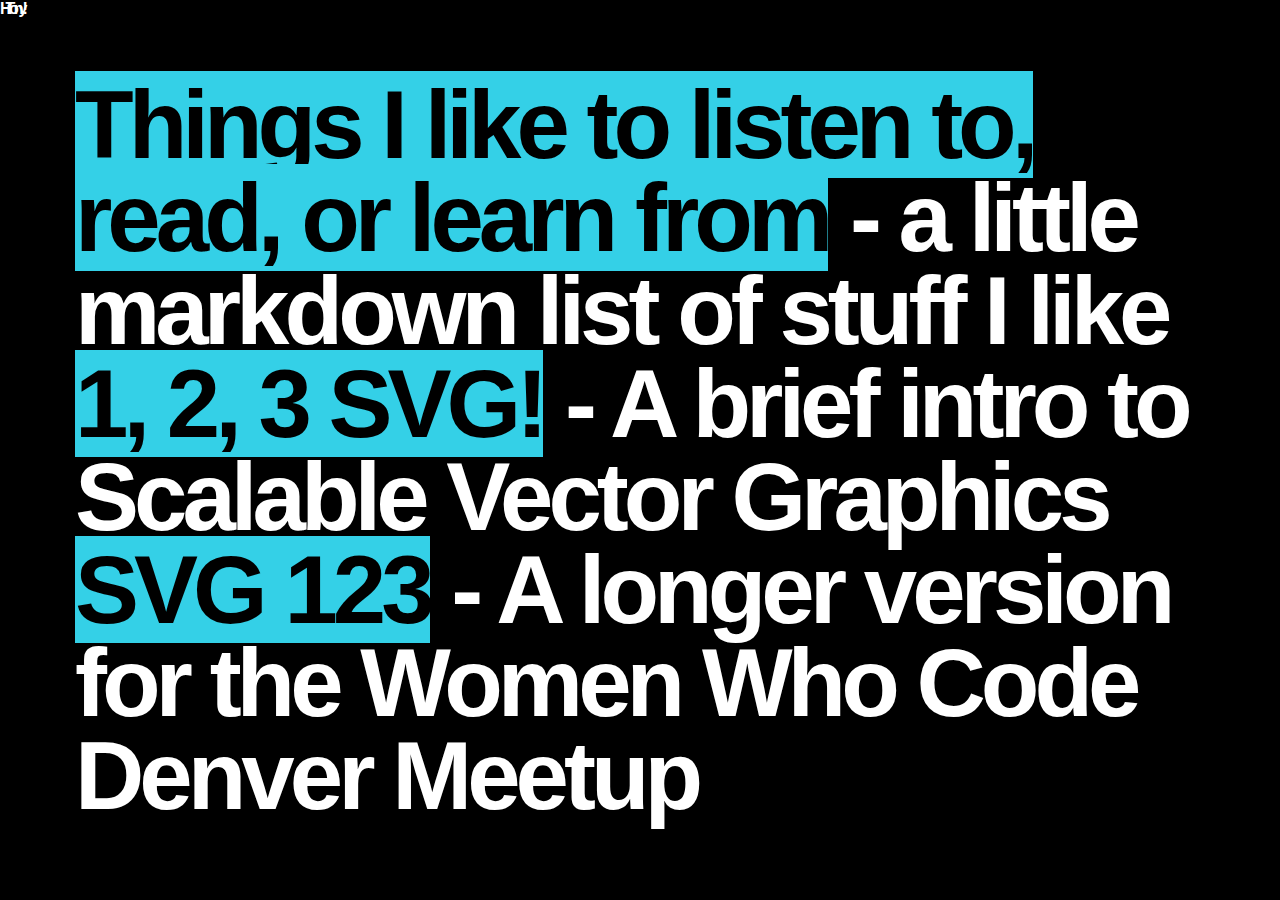
<file: index.html>
<!DOCTYPE html><html><head><title></title><meta charset="utf-8" /><meta name="viewport" content="width=device-width, initial-scale=1.0, maximum-scale=1.0, user-scalable=0" />
<script src="js/big.js"></script>
<link type="text/css" href="css/big.css" rel="stylesheet" />
<link type="text/css" href="css/talk.css" rel="stylesheet" />
</head>
<body>
<!-- 1 -->
  <div>
    <a href="listenreadlearn.md" class="center">Things I like to listen to, read, or learn from</a> - a little markdown list of stuff I like
    <br>
    <a href="talks/123-svg/index.html" class="center">1, 2, 3 SVG!</a> - A brief intro to Scalable Vector Graphics
    <br>
    <a href="drafts/svg-123-wwc/slides" class="center">SVG 123</a> - A longer version for the Women Who Code Denver Meetup
  </div>
  <p>Hi Tony!</p>
</body>
</html>
</file>
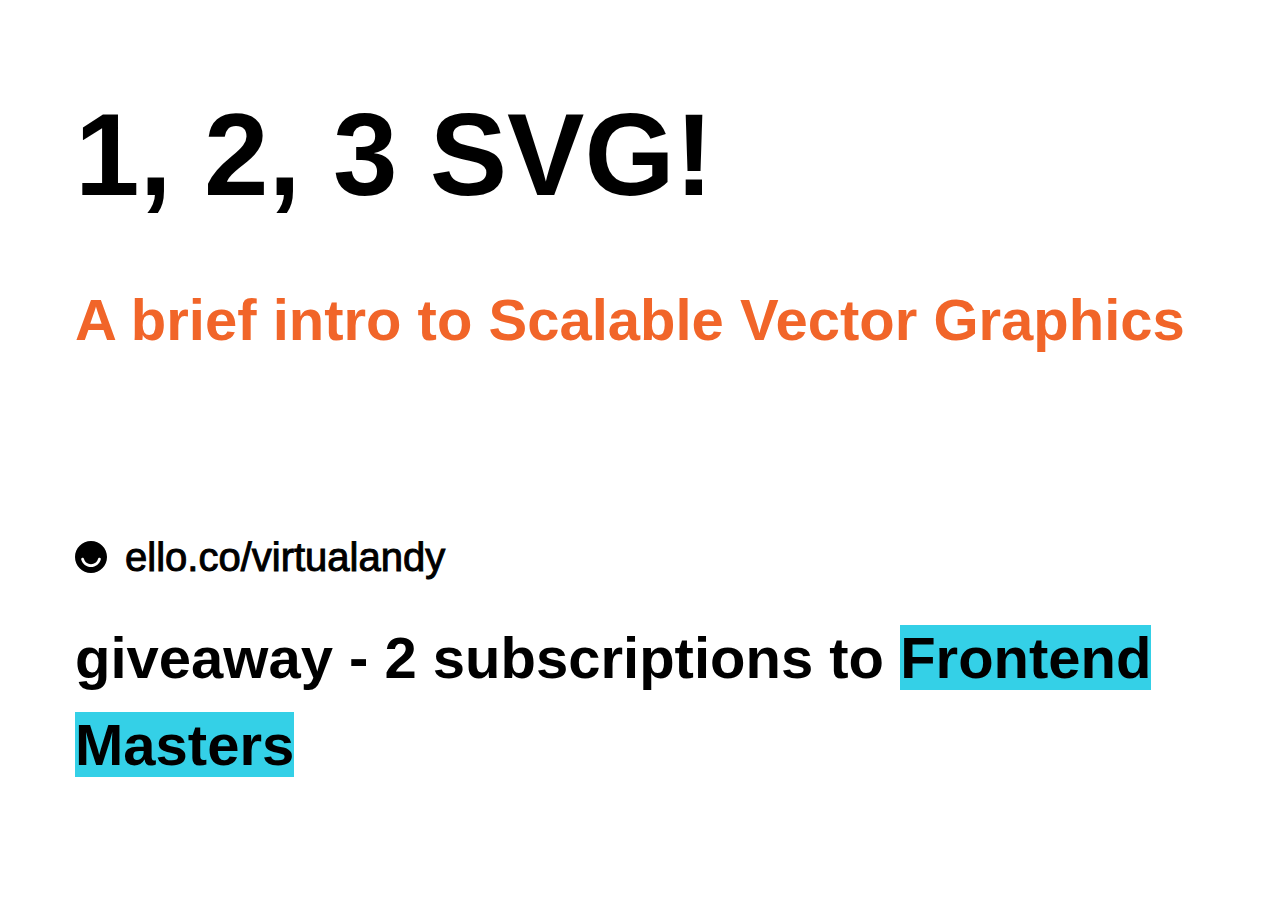
<file: talks/123-svg/index.html>
<!DOCTYPE html><html><head><title></title><meta charset="utf-8" /><meta name="viewport" content="width=device-width, initial-scale=1.0, maximum-scale=1.0, user-scalable=0" />
<script src="js/big.js"></script>
<link type="text/css" href="css/big.css" rel="stylesheet" />
<link type="text/css" href="css/talk.css" rel="stylesheet" />
</head>
<body>
<!-- 1 -->
  <div data-bodyclass="intro">
    <h1 class="center">1, 2, 3 SVG!</h1>
    <h4><em>A brief intro to Scalable Vector Graphics</em></h4>
    <br />
    <svg id="ello-svg" version="1.1" xmlns="http://www.w3.org/2000/svg" xmlns:xlink="http://www.w3.org/1999/xlink">
      <g>
        <text x="50" y="30" 
          font-family="Helvetica" 
          font-size="40" stroke="#000" fill="#000">
        ello.co/virtualandy
        </text>
        <path d="M16 0c-8.837 0-16 7.163-16 16s7.163 16 16 16 16-7.163 16-16-7.163-16-16-16zM25.77 18.425c-1.15 4.46-5.167 7.575-9.77 7.575s-8.62-3.115-9.77-7.576c-0.195-0.755 0.261-1.528 1.016-1.723 0.116-0.030 0.235-0.045 0.354-0.045 0.644 0 1.207 0.437 1.368 1.062 0.829 3.211 3.72 5.453 7.032 5.453s6.203-2.242 7.031-5.453c0.161-0.625 0.723-1.062 1.368-1.062 0.119 0 0.239 0.015 0.355 0.046 0.365 0.094 0.673 0.326 0.865 0.651s0.245 0.706 0.151 1.072z" fill="#000"></path>
      </g>
    </svg>
    <p>
      giveaway - 2 subscriptions to <a href="//frontendmasters.com">Frontend Masters</a>
    </p>
  </div>
<!-- 2 -->
  <div>
    <p>Sources:</p>
    <ul>
      <li>
        <a class="no-highlight" href="https://twitter.com/SaraSoueidan">Sara Soueidan</a>
        <ul>
          <li><a href="http://sarasoueidan.com/blog/svg-coordinate-systems/">Understanding SVG Coordinate Systems</a></li>
          <li><a href="http://slides.com/sarasoueidan/styling-animating-svgs-with-css--2#/12">Styling SVGs with CSS</a> <a href="https://www.youtube.com/watch?v=lf7L8X6ZBu8">(video @ CSSConf.eu)</a></li>
        </ul>
      </li>
      <li>
        Jen Simmons, Doug Schepers
        <ul>
          <li><a href="http://5by5.tv/webahead/67">Web Ahead Podcast - SVG</a>
          </li>
        </ul>
      </li>
      <li>
        <a class="no-highlight" href="https://css-tricks.com">Chris Coyier</a>
        <ul>
          <li>
            <a href="https://css-tricks.com/mega-list-svg-information/">A Compendium of SVG Info</a>
          </li>
          <li>
            <a href="https://css-tricks.com/icon-fonts-vs-svg/">Icon Fonts vs SVG</a>
          </li>
          <li>
            <a href="http://ianfeather.co.uk/ten-reasons-we-switched-from-an-icon-font-to-svg/">10 Reasons to Switch (Lonely Planet)</a>
          </li>
        </ul>
      </li>
      <li>
        <a class="no-highlight">Dmitry Baranovskiy</a>
        <ul>
          <li><a href="https://www.youtube.com/watch?v=SeLOt_BRAqc">You Don't Know SVG</a>
          </li>
          <li><a href="http://raphaeljs.com">RaphaelJS</a></li>
        </ul>
      <li>
        <a class="no-highlight">Scott Murray</a>
        <ul>
          <li><a href="http://alignedleft.com/tutorials/d3/an-svg-primer">SVG Primer</a></li>
          <li><a href="http://alignedleft.com/work/d3-book">Interactive Data Visualization for the Web</a></li>
        </ul>
      </li>
      <li>
        <a href="https://pinboard.in/u:virtualandy/t:svg/">pinboard svg tags</a>
      </li>
    </ul>
  </div>
<!-- 3 -->
  <div><img src="img/svg-caniuse.png"></div>
<!-- 4 -->  
  <div><img src="img/svg-size-comparison.png"></div>
<!-- 5 -->
  <div>
    <code>&lt;img src="html.svg"&gt;</code>
    <img id="svg-as-img" src="img/svg/html5-logo.svg">
  </div>
<!-- 6 -->
  <div>
    <code>&lt;svg width="32" height="32" viewBox="0 0 32 32"&gt;
    &lt;path d="M10 10 H 90 V 90 H 10 L 10 10"/&gt;</code>
    <p>
      <svg id="simple-box" version="1.1" xmlns="http://www.w3.org/2000/svg" xmlns:xlink="http://www.w3.org/1999/xlink" viewBox="0 0 100 100">
        <path d="M10 10 H 90 V 90 H 10 L 10 10" fill="#f00" stroke="#00f"></path>
      </svg>
    </p>
    <p>
  </div>
<!-- 6.1 -->
  <div><img src="img/svg-paths-larissa.png" />
    <a href="http://roadtolarissa.com/blog/2015/02/22/svg-path-strings/">SVG Path Strings Interactive Tutorial</a>
  </div>
<!-- 7 -->
  <div>
    <code>viewBox="0 0 100 100"</code>
    <pre>viewBox = &lt;min-x&gt; &lt;min-y&gt; &lt;width&gt; &lt;height&gt;</pre>
  </div>
<!-- 8 -->
  <div>
    <a href="http://sarasoueidan.com/blog/svg-coordinate-systems/">coordinate systems</a>
    <pre>&lt;svg width="100" height="100" viewBox="0 0 32 32"&gt;</pre>
    <p>It's (not that) complicated</p>
    <p class="svg-container">
    <svg class="sample-scale" version="1.1" xmlns="http://www.w3.org/2000/svg" xmlns:xlink="http://www.w3.org/1999/xlink" width="100" height="100" viewBox="0 0 32 32">
    <path d="M8.071 13.954l-4.579-7.931c2.932-3.671 7.445-6.023 12.508-6.023 5.857 0 10.978 3.148 13.767 7.844h-13.055c-0.235-0.020-0.472-0.031-0.711-0.031-3.809 0-7.018 2.614-7.929 6.142zM21.728 10.156h9.171c0.711 1.81 1.101 3.781 1.101 5.844 0 8.776-7.066 15.9-15.818 15.998l6.544-11.334c0.921-1.324 1.462-2.932 1.462-4.664 0-2.287-0.943-4.357-2.459-5.844zM10.188 16c0-3.205 2.607-5.813 5.813-5.813s5.813 2.607 5.813 5.813c0 3.205-2.608 5.813-5.813 5.813s-5.813-2.608-5.813-5.813zM18.193 23.889l-4.581 7.934c-7.704-1.153-13.613-7.797-13.613-15.822 0-2.851 0.746-5.526 2.053-7.845l6.532 11.314c1.308 2.785 4.14 4.718 7.415 4.718 0.759 0 1.495-0.104 2.193-0.299z" fill="#444444"></path>
    </svg>
    </p>
    <a href="http://sarasoueidan.com/demos/interactive-svg-coordinate-system/index.html">Sara's Awesome Interactive Demo</a>
  </div>
<!-- 9 -->
  <div>
    <h2>data url</h2>
    <code>&lt;p class="icon-html5-logo"&gt;</code>
    <p class="icon-html5-logo"></p>
    <code>background-image: url('data:image/svg+xml;...viewBox%3D%220%200%20512%20512%22%</code>
  </div>
<!-- 10 -->
  <div>
    <h3>Helpers</h3>
    <p><a target="_blank" href="http://snapsvg.io/">snap.svg</a></p>
    <p><a target="_blank" href="http://snapsvg.io/demos/#mascot">mascot demo</a></p>
    <p><a target="_blank" href="https://jonobr1.github.io/two.js/">two.js</a></p>
  </div>
<!-- 11 -->
  <div>
    Animate!
    <a target="_blank" href="/velocity.html">Velocity.js</a>
  </div>
<!-- 11.1 -->
  <div>
    Animate!
    <p>
      <a href="http://jakearchibald.com/2013/animated-line-drawing-svg/">animated line drawing</a>
    </p>
  </div>
  <div>
    <p>
      <a target="_blank" href="/linepath.html">line path animations</a>
    </p>
  </div>
<!-- 12 -->  
  <div>
    <h2>Icons, etc:</h2>
    <a href="https://icomoon.io/">IcoMoon</a>
    <a href="http://fontello.com/">Fontello</a>
  </div>
<!-- 12.1 -->
  <div>
    <h3>fallbacks</h3>
    <a href="https://github.com/jonathantneal/svg4everybody">svg4everybody</a>
  </div>
<!-- 13 -->
  <div>
    build tools
    <a href="http://www.grunticon.com/">grunticon</a>
    <a href="https://github.com/jkphl/gulp-svg-sprite">gulp-svg-sprite</a>
  </div>
<!-- 14 -->
  <div>
    drag and drop
    <a target="_blank" href="http://www.grumpicon.com/">grumpicon</a>
  </div>
<!-- 15 -->
  <div>
    <h3>color swap (w/o css)</h3>
    <p class="icon-html5-logo-alt"></p>
    <code>background-image: url('data:image/svg+xml;...viewBox%3D%220%200%20512%20512%22%</code>
  </div>
<!-- 15.1 -->
  <div>
    <h3>shared css</h3>
    <img src="img/svg-css.png" />
  </div>
<!-- 16 -->
  <div>
    <p>
      <a href="http://www.responsiveicons.co.uk/">responsive icons</a>
    </p>
    <iframe id="responsive-icons" src="http://www.responsiveicons.co.uk/"></iframe>
  </div>
<!-- 16.1 -->
  <div>
    <h2>inspiration</h2>
    <p>
      <a href="//bl.ocks.org/mbostock">bl.ocks.org/mbostock</a>
      <a href="http://codepen.io/tag/svg/">codepen (svg tags)</a>
      <a href="http://tympanus.net/codrops/tag/svg/">codrops (svg)</a>
    </p>
  </div>
<!-- 17 -->
  <div>
    <h2>thank you!</h2>
  </div>
</body>
</file>
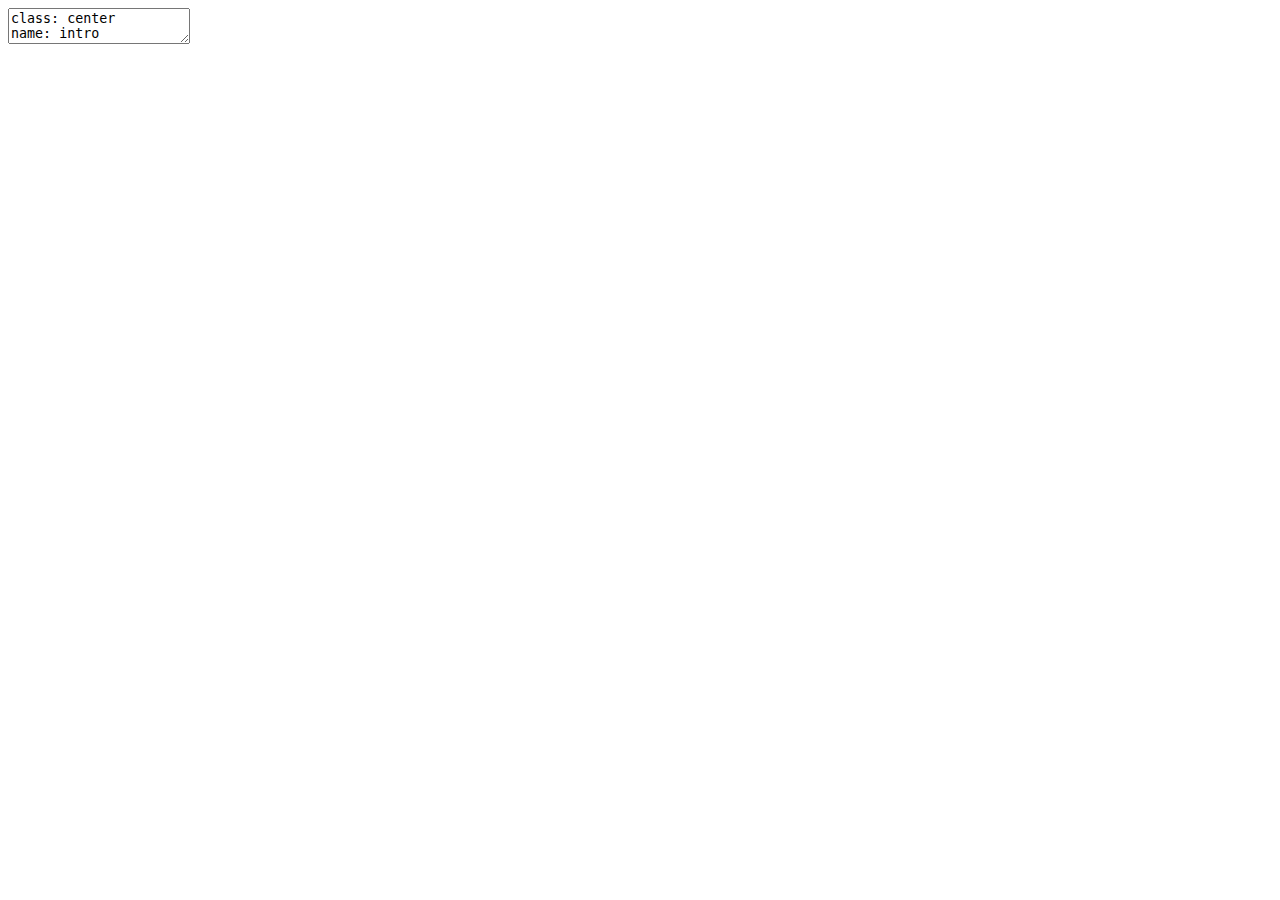
<file: drafts/svg-123-wwc/slides/index.html>
<!DOCTYPE html>
<html>
  <head>
    <title>SVG 1, 2, 3 - Slides</title>
    <link href='https://fonts.googleapis.com/css?family=Raleway:400,700' rel='stylesheet' type='text/css'>
    <link rel="stylesheet" href="css/slides.css">
    <!-- <link rel="stylesheet" href="//cdnjs.cloudflare.com/ajax/libs/highlight.js/9.0.0/styles/default.min.css"> -->
    <!-- <script src="//cdnjs.cloudflare.com/ajax/libs/highlight.js/9.0.0/highlight.min.js"></script> -->
  </head>
  <body>
    <textarea id="source">
class: center
name: intro

# SVG 1, 2, 3

<svg id="ello-svg" version="1.1" xmlns="http://www.w3.org/2000/svg" xmlns:xlink="http://www.w3.org/1999/xlink">
  <g>
    <text x="40" y="25"
      font-family="Raleway"
      font-size="36" stroke="#000" fill="#000">
      @virtualandy
    </text>
    <path d="M16 0c-8.837 0-16 7.163-16 16s7.163 16 16 16 16-7.163 16-16-7.163-16-16-16zM25.77 18.425c-1.15 4.46-5.167 7.575-9.77 7.575s-8.62-3.115-9.77-7.576c-0.195-0.755 0.261-1.528 1.016-1.723 0.116-0.030 0.235-0.045 0.354-0.045 0.644 0 1.207 0.437 1.368 1.062 0.829 3.211 3.72 5.453 7.032 5.453s6.203-2.242 7.031-5.453c0.161-0.625 0.723-1.062 1.368-1.062 0.119 0 0.239 0.015 0.355 0.046 0.365 0.094 0.673 0.326 0.865 0.651s0.245 0.706 0.151 1.072z" fill="#000"></path>
  </g>
</svg>

<p class='itriage-info'>
  <img class='itriage-thumb' src='img/itriage-thumb.svg'>
  <a href="mailto:aennamorato@itriagehealth.com">aennamorato@itriagehealth.com</a>
</p>

## giveaway
**5** prepaid subscriptions to [Frontend Masters](//frontendmasters.com)

???

Winners can [email me](mailto:virtualandy@gmail.com)

---
class: center

## Scalable _Vector_ Graphics

<svg xmlns="http://www.w3.org/2000/svg" viewBox="0 0 100 125" id="glove-left">
  <path d="M91.354 34.433c-3.077-5.128-8.04-8.37-14.346-9.374-5.304-.845-8.89-.584-11.205-.065-4.67-3.806-11.932-5.137-19.773-3.49-5.79 1.222-10.045 4.923-13.462 7.897-3.716 3.232-5.93 5.037-8.38 4.398-8.07-2.124-12.852-2.016-15.958.378C6.084 35.83 5 38.465 5 42.014v19.413c0 5.005.99 8.076 3.206 9.963 3.018 2.555 7.11 1.887 11.85 1.108 4.688-.762 10.525-1.71 17.1 0l1.83.48c12.798 3.37 23.6 6.213 32.255 6.213 10.175 0 17.39-3.93 21.38-15.564 2.73-7.952 4.038-20.367-1.266-29.193zm-4.407 27.245c-5.368 15.624-17.388 13.14-46.433 5.497l-1.834-.48c-3.288-.862-6.394-1.167-9.265-1.167-3.95 0-7.45.574-10.332 1.05-3 .49-6.107.995-6.992.233-.327-.274-1.09-1.36-1.09-5.385v-19.41c0-1.59.3-2.626.892-3.084.774-.603 3.212-1.315 10.772.672 5.614 1.494 9.8-2.154 13.842-5.673C39.7 31.15 43 28.276 47.272 27.376c8.392-1.773 13.872.832 16.046 3.592 1.09 1.38 2.092 3.64.697 6.586-1.278 2.713-2.825 2.825-8.386 1.814-4.953-.905-11.74-2.145-16.533 4.425l4.84 3.54c2.468-3.355 5.65-2.965 10.614-2.06 4.842.88 11.458 2.08 14.892-5.145 1.518-3.206 1.66-6.56.475-9.608 1.524-.056 3.557.053 6.142.463 4.57.73 7.987 2.93 10.155 6.54 3.967 6.6 3.223 16.89.732 24.153z"/>
  <path d="M23.59 46.53l-2.79-1.103-1.42 3.6-1.422-3.6-2.79 1.102 2.6 6.582-2.6 6.585 2.79 1.102 1.42-3.603 1.68 4.253 2.79-1.102-2.857-7.236M33.94 46.53l-2.79-1.103-1.425 3.606-1.424-3.606-2.788 1.102 2.6 6.586-2.6 6.58 2.79 1.103 1.42-3.6 1.68 4.25 2.79-1.102-2.855-7.23"/>
</svg>
<span class="vs">vs</span>
<svg xmlns="http://www.w3.org/2000/svg" viewBox="0 20 100 125" id="glove-right">
  <g transform="rotate(180 50 60)">
    <path d="M91.354 34.433c-3.077-5.128-8.04-8.37-14.346-9.374-5.304-.845-8.89-.584-11.205-.065-4.67-3.806-11.932-5.137-19.773-3.49-5.79 1.222-10.045 4.923-13.462 7.897-3.716 3.232-5.93 5.037-8.38 4.398-8.07-2.124-12.852-2.016-15.958.378C6.084 35.83 5 38.465 5 42.014v19.413c0 5.005.99 8.076 3.206 9.963 3.018 2.555 7.11 1.887 11.85 1.108 4.688-.762 10.525-1.71 17.1 0l1.83.48c12.798 3.37 23.6 6.213 32.255 6.213 10.175 0 17.39-3.93 21.38-15.564 2.73-7.952 4.038-20.367-1.266-29.193zm-4.407 27.245c-5.368 15.624-17.388 13.14-46.433 5.497l-1.834-.48c-3.288-.862-6.394-1.167-9.265-1.167-3.95 0-7.45.574-10.332 1.05-3 .49-6.107.995-6.992.233-.327-.274-1.09-1.36-1.09-5.385v-19.41c0-1.59.3-2.626.892-3.084.774-.603 3.212-1.315 10.772.672 5.614 1.494 9.8-2.154 13.842-5.673C39.7 31.15 43 28.276 47.272 27.376c8.392-1.773 13.872.832 16.046 3.592 1.09 1.38 2.092 3.64.697 6.586-1.278 2.713-2.825 2.825-8.386 1.814-4.953-.905-11.74-2.145-16.533 4.425l4.84 3.54c2.468-3.355 5.65-2.965 10.614-2.06 4.842.88 11.458 2.08 14.892-5.145 1.518-3.206 1.66-6.56.475-9.608 1.524-.056 3.557.053 6.142.463 4.57.73 7.987 2.93 10.155 6.54 3.967 6.6 3.223 16.89.732 24.153z"/>
    <path d="M23.59 46.53l-2.79-1.103-1.42 3.6-1.422-3.6-2.79 1.102 2.6 6.582-2.6 6.585 2.79 1.102 1.42-3.603 1.68 4.253 2.79-1.102-2.857-7.236M33.94 46.53l-2.79-1.103-1.425 3.606-1.424-3.606-2.788 1.102 2.6 6.586-2.6 6.58 2.79 1.103 1.42-3.6 1.68 4.25 2.79-1.102-2.855-7.23"/>
  </g>
</svg>

## _Raster_

.center.attribution[
  [Boxing](https://thenounproject.com/term/boxing/88690/) created by Christopher T. Howlett from [the Noun Project](http://thenounproject.com/)
]

???

What is important about the term vector
And the typical alt, raster

For that, we need a semi-off-topic discussion about a household product
---
.break-word[
  ```html
  X-rays may be produced when electrons, accelerated by high voltage, strike an obstacle while traveling in a vacuum...
  ```
]
### fda.gov/Radiation-EmittingProducts

???

Name this product you probably grew up with

---
class: center
background-image: url(img/crt.jpg)

.break-word[
```html
X-rays may be produced when electrons, accelerated by high voltage, strike an obstacle while traveling in a vacuum, as in a TV containing a cathode ray tube (CRT). Since many of the components in television sets operate at thousands of volts, there is the potential for x-ray generation.
```
]
.fade[
  [FDA - Radiation Emitting TVs](http://www.fda.gov/Radiation-EmittingProducts/ResourcesforYouRadiationEmittingProducts/ucm252764.htm)
]

---

class: center

## Raster

![http://www.manep-nccr.ch/img/photo/challenges/nanotubes/crt.jpg](http://www.manep-nccr.ch/img/photo/challenges/nanotubes/crt.jpg)
.attribution[
  [http://www.manep-nccr.ch/img/photo/challenges/nanotubes/crt.jpg](http://www.manep-nccr.ch/img/photo/challenges/nanotubes/crt.jpg)
]

[Wikipedia - Images of Cathode Ray Tubes](https://commons.wikimedia.org/wiki/Cathode_ray_tube)

???

the term raster:
_It originates from the raster scan of cathode ray tube (CRT) video monitors, which paint the image line by line by magnetically steering a focused electron beam.[5]_

---
.left-column[
  ## SVG: The Basics
]

.right-column[
- Text / XML

- **Vectors**

  .constrain[
    ![http://slidedeck.io/una/slides-bdconf](http://una.im/slides-bdconf/img/SVG.svg)
  ]
  .attribution[
    [Una Kravets | @una - Primer on performance](http://slidedeck.io/una/slides-bdconf)
  ]

  ### Examples / Demos
  - [SVG Path Strings](http://roadtolarissa.com/blog/2015/02/22/svg-path-strings/)
  - [Scott Murray - SVG Primer](http://alignedleft.com/tutorials/d3/an-svg-primer)
]

???

Make sure to hit all the different types and tags from the primer.
Recommend that second link (book) as it is a good read on all things Web tech.

---
.left-column[
  ## SVG: The Basics
]

.right-column[

  ### More Examples / Demos
  - [Interactive Data Visualization for the Web](http://chimera.labs.oreilly.com/books/1230000000345/ch03.html#SVG_3)
  - [Sata Soueidan - Structuring, Grouping, Referencing in SVG](https://sarasoueidan.com/blog/structuring-grouping-referencing-in-svg/)
]

???

Make sure to hit all the different types and tags from the primer.
Recommend that second link (book) a
---
.left-column[
  ## SVG: The Basics
]

.right-column[
- Small (and can be compressed)
- Usable!

  .constrain[
    ![caniuse table for svg](img/caniuse-svg.png)
  ]
  .attribution[
    [caniuse - svg](http://caniuse.com/#feat=svg)
  ]

  ### References
  [Sara Soueidan - Styling and animating SVGs](http://slides.com/sarasoueidan/styling-animating-svgs-with-css--2#/)
  [video@CSSconf EU 2014](https://www.youtube.com/watch?v=lf7L8X6ZBu8)

  [CSS-Tricks - Using SVG](https://css-tricks.com/using-svg/)

]

---
.left-column[
  ## SVG: Basics++
]
.right-column[
  **Scaling and Coordinate Systems**

  ### Guides and References
  [Amelia Bellamy-Royds - How to scale SVG](https://css-tricks.com/scale-svg/)

  [Sara Soueidan - SVG Coordinate Systems](http://sarasoueidan.com/blog/svg-coordinate-systems/)

  ### Demo
  [Sara Soueidan - Interactive CoordSys Demo](http://sarasoueidan.com/demos/interactive-svg-coordinate-system/index.html)
]

???

Getting nice scaling from SVGs is one of the key reasons it we
would want to use it. But, it's not completely simple.

#### SVG Canvas
the space or area where the content is drawn
canvas is infinite; it is rendered on the screen relative to a finite region known as the viewport. Areas of the SVG that lie beyond the boundaries of the viewport are clipped off and not visible

#### Viewport
think of it as a window through which you can see a particular scene
just as a web page can be any size, it can be wider than the viewports width and longer that the viewport (overflow: hidden)
specify the size of the viewport using the width and height attributes on the outermost SVG element

#### The Key
If the user coord system you choose via viewBox has the same aspect ratio
(height:width) as the viewport, it will stretch to fill the viewport area.
If it does not, you can use preserveAspectRatio attribute to specify whether or not the entire system will be visible inside the viewport or not. And you can use it to specify how it is positioned inside the

Sara’s point - visualize it like Google maps. You can zoom in to a specified area,
that area will be visible scaled up, inside the viewport of the browser.
However, you know that the rest of the map is still there, but it’s not visible because it extends beyond the viewport.
---

.left-column[
  ## SVG: Basics++
]
.right-column[
  **Responsiveness**

  ### Tutorial
  [Sara Soueidan/codrops - Making SVGs Responsive with CSS](http://tympanus.net/codrops/2014/08/19/making-svgs-responsive-with-css/)
]

???

We're going to see more examples of this later on.
There is lots of flexibility in terms of styling and responsiveness with SVGs, though.

---

.left-column[
  ## SVG as `<img>`
]
.right-column[
    ```html
    <p class='itriage-info'>
      <img class='itriage-thumb' src='img/itriage-thumb.svg'>
    </p>
    ```
  <p class='itriage-info'>
    <img class='itriage-thumb-ex' src='img/itriage-thumb.svg'>
  </p>
]

---

.left-column[
  ## SVG as `<img>` via data URI
]
.right-column.break-word[
    ```html
      <img src='[data-uri]...'>
    ```
  <p class='itriage-info'>
    <img class='itriage-thumb-ex' src='[data-uri]'>
  </p>

  #### Proceed with caution
  [CSS-Tricks - Probably don't base64 SVGs](https://css-tricks.com/probably-dont-base64-svg/)

  [Codepen - Optimizing SVGs in Data URIs](http://codepen.io/Tigt/post/optimizing-svgs-in-data-uris)
]

???

That second link shows use of an SVG in SASS, a la
    ```
      background-image: svg-url('<svg xmlns="http://www.w3.org/2000/svg" viewBox="0 0 300 300"><path fill="#804D35" d="M35 254.6l9.7 28.8 211 1.7 12-34L35 255"/><path fill="#2F2B33" d="M40 288c1.3 1.2 221 0 221 0s5.3-6.4-50.2-10c-34.4.8-55...">)
    ```
which is sort of interesting.

---

.left-column[
  ## Background image

]
.right-column.break-word[
  ```html
    <a href='//itriagehealth.com' class='logo'>iTriage</a>
  ```
  ```css
    .logo {
        width: 75px; height: 100px;
        background: url('img/itriage-thumb.svg');
        background-size: cover;
    }
  ```
  <a href='//itriagehealth.com' class='itriage-logo'>iTriage</a>
]

???

Example lifted from https://css-tricks.com/using-svg/

---
class: center

## Segue: [CSS vs SVG](http://codepen.io/mariosmaselli/pen/raqKQm)

.attribution[
  [Rachel Nabors - Web Animation Weekly](http://us1.campaign-archive2.com/?u=0a8f219cf8284562f91a26ee9&id=d424ece21c&e=6189d28536)
]

???

Check in, see how everyone is feeling.
Check to see how many folks are comfortable with more css/xml/svg stuff.

---
class: center

## Segue: Text and Icon fonts

### [Codepen - Material Design Icons](http://codepen.io/LukyVj/pen/MYaKpY)

???

New itriage uses this approach
Live code if you dare

---

## Inline SVG

<svg version="1.1" xmlns="http://www.w3.org/2000/svg" xmlns:xlink="http://www.w3.org/1999/xlink"
  width="100px" height="125px" viewBox="0 0 20 25" fill="#d11463"
  id="itriage-logo-inline">
<path class="st0 finger" d="M10.1,9.5l-0.6,0l0-2.3c0.4,0.5,0.6,1.1,0.6,1.5C10.1,9,10.1,9.2,10.1,9.5z M4.3,8.9c0,0.2,0,0.4,0,0.6l0.4,0
    l0-2.1C4.5,7.8,4.3,8.3,4.3,8.9z M3.5,9.5l-0.8,0V8.9c0-2.6,2-4.6,4.4-4.6c2.5,0,4.5,2,4.5,4.5l0,0.6l-0.8,0l0-0.6
    c0-1.1-0.4-2-1.1-2.7C9,5.5,8.1,5.1,7.1,5.1c-0.7,0-1.3,0.2-1.9,0.6C5.2,5.7,4.7,6,4.6,6.2C3.9,6.9,3.5,7.8,3.5,8.9V9.5z M13.1,8.8
    v0.7v0.1c0,0-0.1,0-0.1-0.1c-0.1,0-0.1-0.1-0.2-0.1c-0.1,0-0.3-0.1-0.5-0.1h-0.1V8.8c0-1.4-0.6-2.7-1.5-3.6C9.8,4.2,8.5,3.7,7.2,3.7
    c-1.4,0-2.7,0.6-3.6,1.5C2.7,6.1,2.1,7.4,2.1,8.8v0.7H2h0c-0.3,0-0.5,0.1-0.7,0.1c0,0,0,0-0.1,0V8.8c0-3.3,2.6-6,5.9-6
    C10.4,2.8,13.1,5.5,13.1,8.8z M8.8,18.2l-0.4,0c0.7,0.5,1.5,0.8,2.3,1c0,0,0.1,0,0.1,0c0.2,0,0.4-0.1,0.4-0.4
    c0.1-0.2-0.1-0.5-0.3-0.5c-0.5-0.1-1-0.3-1.5-0.6c0,0,0,0,0,0C9.2,18.1,9,18.2,8.8,18.2z M12.1,14.3L12.1,14.3l-0.5,0c0,0,0,0,0,0
    c0.2,0.1,0.4,0.3,0.7,0.4c0.2,0.1,0.4,0,0.5-0.2c0.1-0.2,0.1-0.4,0-0.5c0,0-0.1,0.1-0.1,0.1C12.6,14.3,12.4,14.3,12.1,14.3z
     M11.4,17.9c0.1,0,0.1,0,0.2,0c0.2,0,0.3-0.1,0.4-0.3c0.1-0.2,0-0.5-0.2-0.6c-0.9-0.4-1.6-0.8-2.2-1.2l0,1.1
    C10.1,17.2,10.7,17.6,11.4,17.9z M9.5,14.8c0.6,0.6,1.4,1.1,2.5,1.5c0.2,0.1,0.5,0,0.5-0.3c0.1-0.2,0-0.5-0.2-0.6
    c-0.8-0.3-1.5-0.7-2-1.1l-0.8,0L9.5,14.8z M1.6,14.2C1.5,14.2,1.5,14.2,1.6,14.2c-0.2,0.1-0.2,0.2-0.2,0.4c0,0.2,0.2,0.3,0.4,0.3
    c0,0,0.1,0,0.1,0c0.6-0.2,0.9-0.3,1.3-0.6l-1,0C1.9,14.3,1.7,14.3,1.6,14.2z M4.2,14.3c-0.7,0.7-1.4,0.9-2,1c-0.1,0-0.1,0-0.2,0
    c-0.2,0.1-0.4,0.3-0.3,0.5c0,0.2,0.2,0.4,0.4,0.4c0,0,0.1,0,0.1,0c0.1,0,0.1,0,0.2,0C3,16.1,3.8,15.9,4.7,15l0-0.7L4.2,14.3z
     M2.7,16.8c-0.1,0-0.2,0-0.2,0.1c-0.2,0.1-0.4,0.3-0.3,0.5c0,0.2,0.2,0.4,0.4,0.4c0,0,0.1,0,0.1,0c0.1,0,0.2,0,0.2-0.1
    c0.5-0.1,1.2-0.3,1.9-0.7l0-1.1C4,16.5,3.3,16.7,2.7,16.8z M4.9,17.8c0,0,0-0.1-0.1-0.1c-0.9,0.5-1.6,0.7-1.6,0.7
    c-0.2,0-0.4,0.3-0.3,0.5c0,0.2,0.2,0.4,0.4,0.4c0,0,0,0,0.1,0c0.1,0,1.1-0.2,2.2-1l-0.1,0C5.2,18.2,5,18.1,4.9,17.8z M7.8,20.1
    L7.8,20.1C7.6,20,7.4,20,7.2,20v0c0,0,0,0,0,0h0h0c0,0,0,0,0,0c-0.2,0-0.4,0-0.7,0.1c-0.2,0.1-0.2,0.3-0.2,0.4
    c0,0.1,0.2,0.2,0.3,0.2c0,0,0.1,0,0.1,0c0.1-0.1,0.3-0.1,0.5-0.1c0,0,0,0,0,0c0,0,0,0,0,0c0.2,0,0.3,0,0.5,0.1
    c0.2,0.1,0.3,0,0.4-0.2C8.1,20.4,8,20.2,7.8,20.1z M6.8,18.3c-0.8,0.5-2.4,1.2-2.4,1.2c-0.2,0.1-0.3,0.3-0.2,0.6
    c0.1,0.2,0.3,0.3,0.5,0.2c0.1,0,1.5-0.6,2.3-1.2c0.1,0,0.1,0.1,0.2,0.1c0.5,0.3,1.2,0.9,2.1,1.1c0,0,0.1,0,0.1,0
    c0.2,0,0.4-0.1,0.4-0.3c0-0.2-0.1-0.5-0.3-0.5c-0.8-0.2-1.4-0.7-1.8-1c-0.1-0.1-0.2-0.2-0.3-0.2C7.2,18.2,7,18.2,6.8,18.3z"></path>
<path class="st0 plus" d="M2.1,11.2v-1.1l-0.2,0c-0.3,0-0.4,0.2-0.4,0.4l0,1.1c0.1,0,0.1,0.1,0.2,0.1C1.9,11.6,2.1,11.4,2.1,11.2z"></path>
<path class="st0 plus" d="M12.2,10.5c0,0.2,0.2,0.4,0.5,0.4c0.1,0,0.1,0,0.2,0l0-0.4c0-0.1-0.1-0.4-0.4-0.4l-0.2,0v0V10.5z"></path>
<path class="st0 plus" d="M10.5,12.3c-0.2-0.5-0.4-1.1-0.4-2.2l-0.9,0c0.1,1.2,0.2,2,0.5,2.6c0.2,0.5,0.6,0.8,1,1l1.6,0
    c0.1,0,0.1,0,0.1,0c-0.1-0.1-0.2-0.1-0.4-0.2C11.3,13.1,10.8,12.8,10.5,12.3z"></path>
<path class="st0 plus" d="M7.3,6.7C7.3,6.7,7.3,6.7,7.3,6.7c0.6,0,1,0.4,1.3,0.6C8.7,7.6,8.9,7.7,9,7.9l0-1.4c0-0.1,0-0.2-0.1-0.3
    C8.7,6.2,8.6,6.2,8.6,6.2H5.7c-0.1,0-0.4,0.1-0.4,0.4l0,1.7c0.1-0.3,0.3-0.6,0.5-0.8C6.2,7,6.8,6.7,7.3,6.7z"></path>
<path class="st0 plus" d="M6.7,15.2c-0.5-0.8-0.8-1.8-1.1-2.8c-0.2-0.7-0.3-1.5-0.4-2.3l-0.2,0l-0.7,0c0.1,1.3,0.3,2.5,0.7,3.6h0l0.2,0
    l0,0.2l0,0.4c0.2,0.5,0.4,1,0.7,1.4c0.5,0.8,1,1.4,1.6,2h0.9c0.1,0,0.3-0.1,0.3-0.2C8,17,7.3,16.2,6.7,15.2z"></path>
<path class="st0 plus" d="M5.3,13.7l-0.2,0h0c0.1,0.2,0.1,0.4,0.2,0.6l0-0.4L5.3,13.7z"></path>
<path class="st0 plus" d="M8.6,10.3c0-0.1,0-0.3,0-0.4c0-0.4,0-0.9-0.2-1.4C8.1,7.7,7.6,7.6,7.2,7.6c-0.3,0-0.6,0.1-0.8,0.3
    C6.1,8.3,5.9,8.9,6,9.8c0.1,2.1,0.5,3.6,1.2,4.8c0.4,0.7,1,1.3,1.6,1.8c0,0,0.1,0.1,0.1,0.1l0-1.2c-0.4-0.4-0.7-0.8-1-1.2
    C7.3,13,7,11.7,6.9,9.7C6.8,8.9,7,8.6,7,8.5c0,0,0.1-0.1,0.2-0.1c0.1,0,0.2,0,0.3,0.3c0.1,0.3,0.1,0.7,0.1,1.1c0,0.2,0,0.3,0,0.5
    c0.1,1.5,0.4,2.8,1.3,3.8l0-0.3l0-0.2l0.2,0l0.6,0c-0.1-0.1-0.2-0.2-0.3-0.4C8.9,12.6,8.7,11.7,8.6,10.3z"></path>
<path class="st0 plus" d="M4.4,12.8c-0.2-0.2-0.4-0.2-0.6,0c-0.7,0.6-1,0.8-1.5,1l1.7,0c0.1-0.1,0.2-0.2,0.4-0.3
    C4.5,13.2,4.5,13,4.4,12.8z"></path>
<path class="st0 plus" d="M5.7,16.2c0.2-0.2,0.2-0.5,0-0.6c-0.1-0.1-0.2-0.1-0.4-0.1v0.1l0,1C5.4,16.5,5.6,16.4,5.7,16.2z"></path>
<path class="st0 plus" d="M6.4,17C6.3,16.8,6,16.8,5.8,17c-0.2,0.1-0.3,0.3-0.5,0.4c0,0,0,0,0,0.1c0.1,0.2,0.2,0.3,0.4,0.3h0.6
    c0,0,0,0,0,0C6.6,17.5,6.6,17.2,6.4,17z"></path>
<path class="st0 plus" d="M3.5,11.3v-1.2l-0.8,0v1.2c0,0.7-0.7,1-1.2,1.1l0,0.8C2.8,13.1,3.5,12.2,3.5,11.3z"></path>
<path class="st0 plus" d="M11.6,10.4l0-0.3l-0.8,0l0,0.4c0.2,1.6,1.1,2.2,2,2.4l0-0.9C12.3,11.9,11.7,11.2,11.6,10.4z"></path>
</svg>

```html
<svg width="150" height="225" viewBox="0 0 20 35" fill="#d11463">
  <path class="st0 finger" d="M10.1,9.5l-0.6...">
  <path class="st0 plus" d="M2.1,11.2v-1.1l-0.2,0...">
</svg>
```

## Demo - [Simple hover example](http://codepen.io/luiscarvalho/pen/hJFrx)

???

Recommended way to do things going forward.
Give example of Ello.
https://ello.co/virtualandy/post/RhS-hnXJvjK7njnZDq3cJA

---
## Inline SVG

### Responsive SVG Icons
[Smashing Mag - Rethinking Responsive SVG](https://www.smashingmagazine.com/2014/03/rethinking-responsive-svg/)

### Demo
[Codepen - Smashing Mag](http://codepen.io/pukhalski/pen/uxIKB)

???

Can start to do really interesting things with SVGs once they are
inline. Now they are part of the DOM.
---
## Inline SVG

.break-word[
  ```html
    <svg>
      <defs>
        <g id="shape-icon-1">
          <!-- all the paths and shapes -->
        <g>
        <g id="shape-icon-2">
          <!-- all the paths and shapes -->
        <g>
      </defs>
    </svg>
  ```
  ```html
  <svg class="icon" viewBox="214.7 0 182.6 792">
    <use xlink:href="#shape-icon-1" />
  </svg>
  ```
]

.attribution[
  [SVG Symbol a good choice for icons](https://css-tricks.com/svg-symbol-good-choice-icons/)
]

???
General idea is you define a bunch of symbols/shapes in one file.
Then, use those where needed. Same idea as image spriting.
---

## SVGs as a Service

[IcoMoon - builds an svg icon sprite or font](https://icomoon.io/app/#/select)

[Iconic - $$$ service with more features](https://useiconic.com/)

### References

[Sara Souiedan - An overview of SVG Sprite Creation Techniques](https://24ways.org/2014/an-overview-of-svg-sprite-creation-techniques/)

???

You can use a service or pay for one to build these sprites for you.
Benefits: a lot of options, well used, etc.
---

class: center

## Live Code Warning!

### Demo

[Luke Whitehouse - SVG Icon Workflow](http://lukewhitehouse.co.uk/blog/svg-icon-workflow/)

[CSS-Tricks - AJAXing SVG Sprites](https://css-tricks.com/ajaxing-svg-sprite/)
---

## Fallbacks and polyfills

```js
if (!Modernizr.svg) {
  $("img[src$='.svg']")
    .attr("src", fallback);
}
```

### Resources
[CSS Tricks - Complete Guide to SVG Fallbacks](https://css-tricks.com/a-complete-guide-to-svg-fallbacks/)

[svg4everybody](https://github.com/jonathantneal/svg4everybody/blob/master/README.md)

[SVG fallback with PNG](http://callmenick.com/post/svg-fallback-with-png)

### Demo
[Codepen - Amelia Bellamy-Royds](http://codepen.io/AmeliaBR/pen/emoPVL)

---
background-image: url(img/polygon-ps4.png)

.fade[
  ## Animations _aka fun with SVGs!_

### Demo
[Polygon PS4 Review](http://www.polygon.com/a/ps4-review)
]

---

## Line Drawing Animation

### Demo

[Jake Archibald - Animated Line Drawing](https://jakearchibald.com/2013/animated-line-drawing-svg/)

[codrops - SVG Drawing animation](http://tympanus.net/codrops/2013/12/30/svg-drawing-animation/)

[Vivus - line drawing animation library](http://maxwellito.github.io/vivus/)

???

Note the start of the line. Increase it to 75 or so, then start with the offset.

---

Masks and Clips
http://codepen.io/yoksel/pen/fsdbu

with video
http://codepen.io/SahAssar/pen/YPWxWX

x-ray
http://codepen.io/noeldelgado/pen/ByxQjL
---



---



Styling

http://www.smashingmagazine.com/2014/11/styling-and-animating-svgs-with-css/




Snowman by Dillon Arloff from the Noun Project
 - flash and other vector graphics

1. Introduction
2. Deep-dive
3. ...

---



---



http://blog.typekit.com/2010/10/05/type-rendering-on-the-web/
http://www.smashingmagazine.com/2012/04/a-closer-look-at-font-rendering/

---

# `<text>`

http://codepen.io/chriscoyier/pen/DKcad

---

Animations

http://snapsvg.io/assets/demos/snap-mascot/crocodile-1.html

http://codepen.io/virtualandy/pen/xZqLpJ/

---
    </textarea>
    <script src="http://remarkjs.com/downloads/remark-latest.min.js"></script>
    <!-- <script src="http://ajax.googleapis.com/ajax/libs/jquery/1.11.0/jquery.min.js"></script> -->
    <script type="text/javascript">
      var hljs = remark.highlighter.engine;
    </script>
    <script type="text/javascript">
      var slideshow = remark.create();
      // extract the embedded styling from ansi spans
      // $('code.terminal > span.hljs-ansi').replaceWith(function(i, x) {
        // return x.replace(/<(\/?(\w+).*?)>/g, '<$1>')
      // });
    </script>
  </body>
</html>
</file>
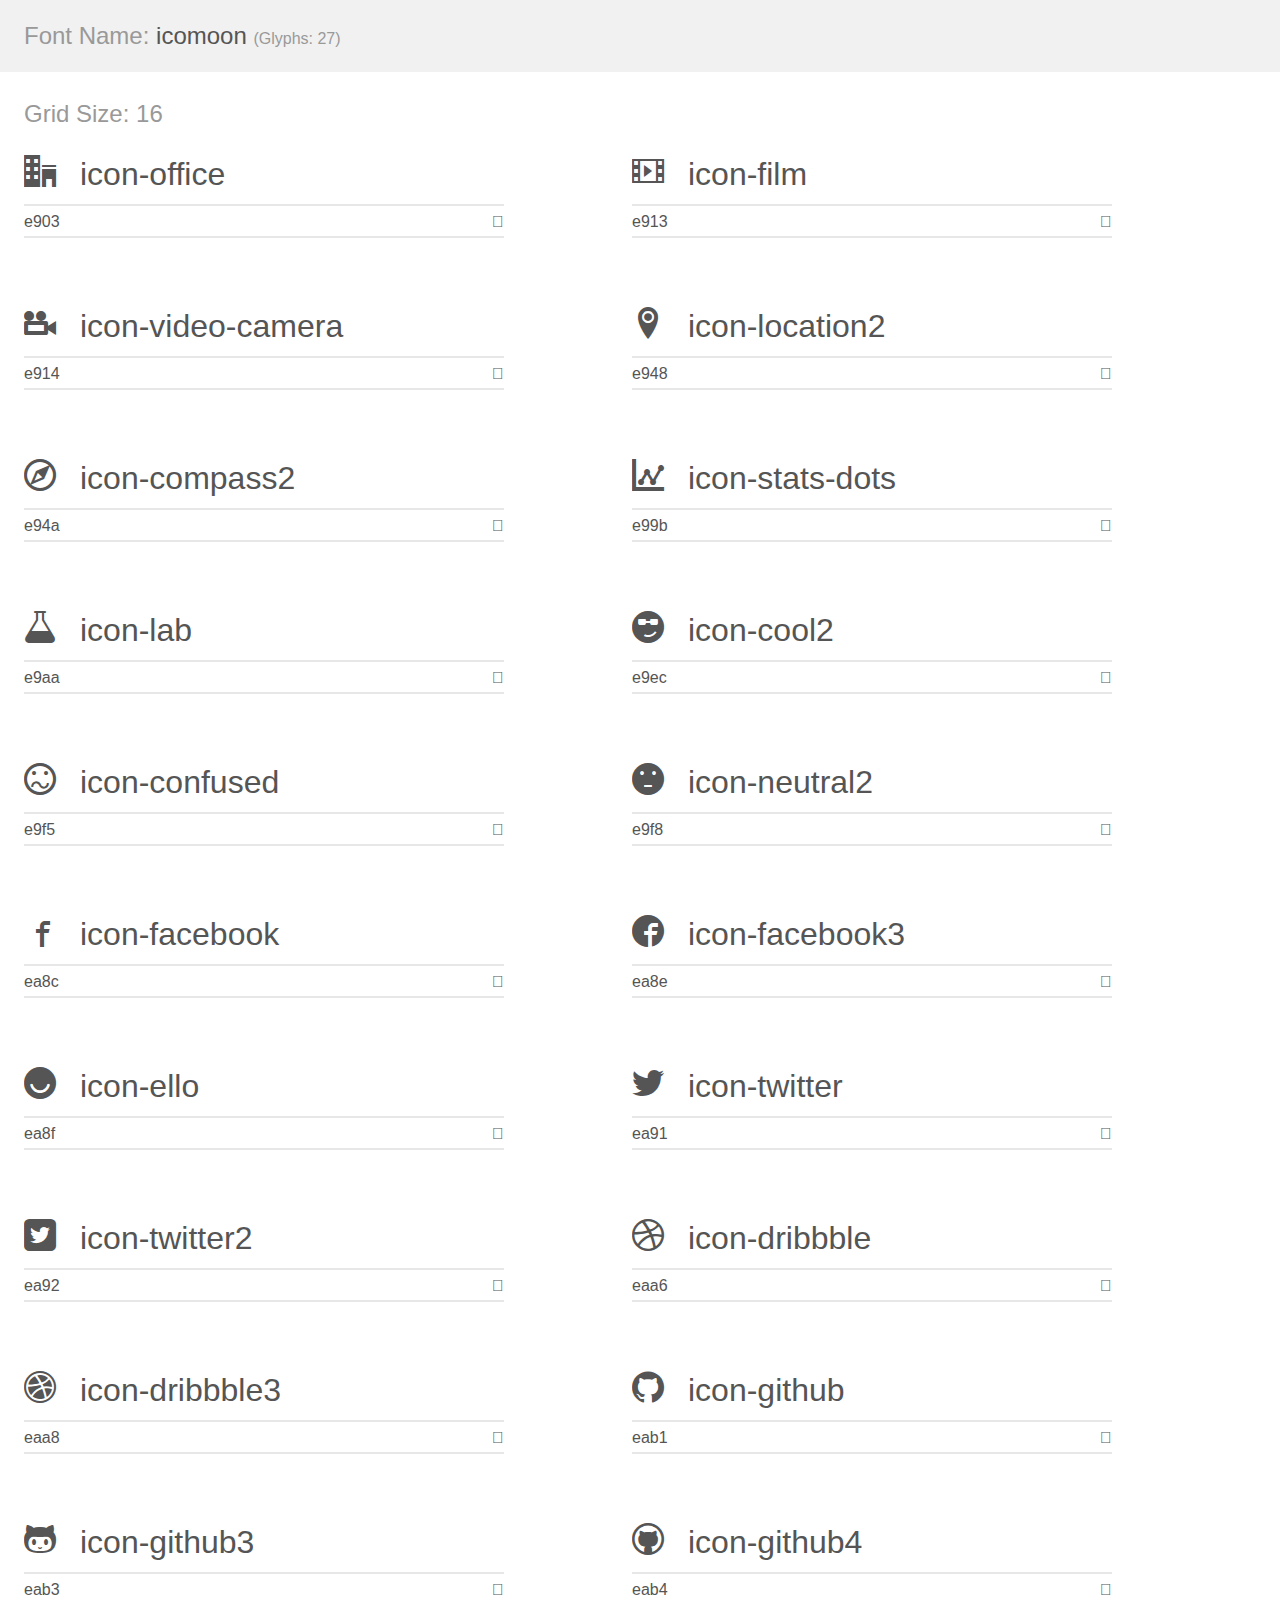
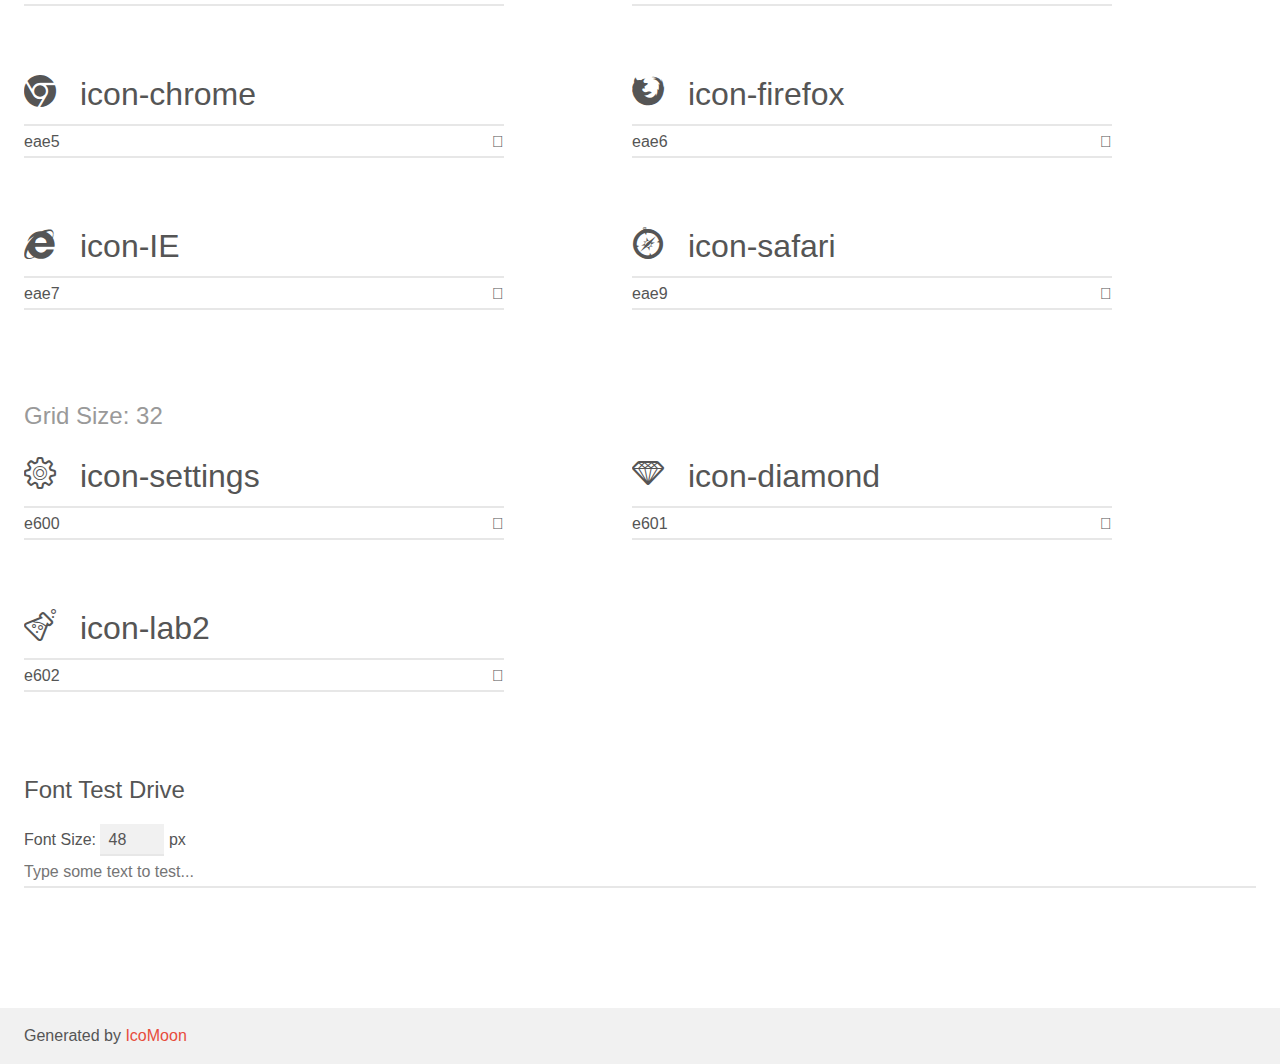
<file: img/svg/demo.html>
<!doctype html>
<html>
<head>
	<meta charset="utf-8">
	<title>IcoMoon Demo</title>
	<meta name="description" content="An Icon Font Generated By IcoMoon.io">
	<meta name="viewport" content="width=device-width">
	<link rel="stylesheet" href="demo-files/demo.css">
	<link rel="stylesheet" href="style.css"></head>
<body>
	<div class="bgc1 clearfix">
		<h1 class="mhmm mvm"><span class="fgc1">Font Name:</span> icomoon <small class="fgc1">(Glyphs:&nbsp;27)</small></h1>
	</div>
	<div class="clearfix mhl ptl">
		<h1 class="mvm mtn fgc1">Grid Size: 16</h1>
		<div class="glyph fs1">
			<div class="clearfix bshadow0 pbs">
				<span class="icon-office">
				
				</span>
				<span class="mls"> icon-office</span>
			</div>
			<fieldset class="fs0 size1of1 clearfix hidden-false">
				<input type="text" readonly value="e903" class="unit size1of2" />
				<input type="text" maxlength="1" readonly value="&#xe903;" class="unitRight size1of2 talign-right" />
			</fieldset>
			<div class="fs0 bshadow0 clearfix hidden-true">
				<span class="unit pvs fgc1">liga: </span>
				<input type="text" readonly value="office, buildings" class="liga unitRight" />
			</div>
		</div>
		<div class="glyph fs1">
			<div class="clearfix bshadow0 pbs">
				<span class="icon-film">
				
				</span>
				<span class="mls"> icon-film</span>
			</div>
			<fieldset class="fs0 size1of1 clearfix hidden-false">
				<input type="text" readonly value="e913" class="unit size1of2" />
				<input type="text" maxlength="1" readonly value="&#xe913;" class="unitRight size1of2 talign-right" />
			</fieldset>
			<div class="fs0 bshadow0 clearfix hidden-true">
				<span class="unit pvs fgc1">liga: </span>
				<input type="text" readonly value="film, video2" class="liga unitRight" />
			</div>
		</div>
		<div class="glyph fs1">
			<div class="clearfix bshadow0 pbs">
				<span class="icon-video-camera">
				
				</span>
				<span class="mls"> icon-video-camera</span>
			</div>
			<fieldset class="fs0 size1of1 clearfix hidden-false">
				<input type="text" readonly value="e914" class="unit size1of2" />
				<input type="text" maxlength="1" readonly value="&#xe914;" class="unitRight size1of2 talign-right" />
			</fieldset>
			<div class="fs0 bshadow0 clearfix hidden-true">
				<span class="unit pvs fgc1">liga: </span>
				<input type="text" readonly value="video-camera, video3" class="liga unitRight" />
			</div>
		</div>
		<div class="glyph fs1">
			<div class="clearfix bshadow0 pbs">
				<span class="icon-location2">
				
				</span>
				<span class="mls"> icon-location2</span>
			</div>
			<fieldset class="fs0 size1of1 clearfix hidden-false">
				<input type="text" readonly value="e948" class="unit size1of2" />
				<input type="text" maxlength="1" readonly value="&#xe948;" class="unitRight size1of2 talign-right" />
			</fieldset>
			<div class="fs0 bshadow0 clearfix hidden-true">
				<span class="unit pvs fgc1">liga: </span>
				<input type="text" readonly value="location2, map-marker2" class="liga unitRight" />
			</div>
		</div>
		<div class="glyph fs1">
			<div class="clearfix bshadow0 pbs">
				<span class="icon-compass2">
				
				</span>
				<span class="mls"> icon-compass2</span>
			</div>
			<fieldset class="fs0 size1of1 clearfix hidden-false">
				<input type="text" readonly value="e94a" class="unit size1of2" />
				<input type="text" maxlength="1" readonly value="&#xe94a;" class="unitRight size1of2 talign-right" />
			</fieldset>
			<div class="fs0 bshadow0 clearfix hidden-true">
				<span class="unit pvs fgc1">liga: </span>
				<input type="text" readonly value="compass2, direction2" class="liga unitRight" />
			</div>
		</div>
		<div class="glyph fs1">
			<div class="clearfix bshadow0 pbs">
				<span class="icon-stats-dots">
				
				</span>
				<span class="mls"> icon-stats-dots</span>
			</div>
			<fieldset class="fs0 size1of1 clearfix hidden-false">
				<input type="text" readonly value="e99b" class="unit size1of2" />
				<input type="text" maxlength="1" readonly value="&#xe99b;" class="unitRight size1of2 talign-right" />
			</fieldset>
			<div class="fs0 bshadow0 clearfix hidden-true">
				<span class="unit pvs fgc1">liga: </span>
				<input type="text" readonly value="stats-dots, stats2" class="liga unitRight" />
			</div>
		</div>
		<div class="glyph fs1">
			<div class="clearfix bshadow0 pbs">
				<span class="icon-lab">
				
				</span>
				<span class="mls"> icon-lab</span>
			</div>
			<fieldset class="fs0 size1of1 clearfix hidden-false">
				<input type="text" readonly value="e9aa" class="unit size1of2" />
				<input type="text" maxlength="1" readonly value="&#xe9aa;" class="unitRight size1of2 talign-right" />
			</fieldset>
			<div class="fs0 bshadow0 clearfix hidden-true">
				<span class="unit pvs fgc1">liga: </span>
				<input type="text" readonly value="lab, beta" class="liga unitRight" />
			</div>
		</div>
		<div class="glyph fs1">
			<div class="clearfix bshadow0 pbs">
				<span class="icon-cool2">
				
				</span>
				<span class="mls"> icon-cool2</span>
			</div>
			<fieldset class="fs0 size1of1 clearfix hidden-false">
				<input type="text" readonly value="e9ec" class="unit size1of2" />
				<input type="text" maxlength="1" readonly value="&#xe9ec;" class="unitRight size1of2 talign-right" />
			</fieldset>
			<div class="fs0 bshadow0 clearfix hidden-true">
				<span class="unit pvs fgc1">liga: </span>
				<input type="text" readonly value="cool2, emoticon14" class="liga unitRight" />
			</div>
		</div>
		<div class="glyph fs1">
			<div class="clearfix bshadow0 pbs">
				<span class="icon-confused">
				
				</span>
				<span class="mls"> icon-confused</span>
			</div>
			<fieldset class="fs0 size1of1 clearfix hidden-false">
				<input type="text" readonly value="e9f5" class="unit size1of2" />
				<input type="text" maxlength="1" readonly value="&#xe9f5;" class="unitRight size1of2 talign-right" />
			</fieldset>
			<div class="fs0 bshadow0 clearfix hidden-true">
				<span class="unit pvs fgc1">liga: </span>
				<input type="text" readonly value="confused, emoticon23" class="liga unitRight" />
			</div>
		</div>
		<div class="glyph fs1">
			<div class="clearfix bshadow0 pbs">
				<span class="icon-neutral2">
				
				</span>
				<span class="mls"> icon-neutral2</span>
			</div>
			<fieldset class="fs0 size1of1 clearfix hidden-false">
				<input type="text" readonly value="e9f8" class="unit size1of2" />
				<input type="text" maxlength="1" readonly value="&#xe9f8;" class="unitRight size1of2 talign-right" />
			</fieldset>
			<div class="fs0 bshadow0 clearfix hidden-true">
				<span class="unit pvs fgc1">liga: </span>
				<input type="text" readonly value="neutral2, emoticon26" class="liga unitRight" />
			</div>
		</div>
		<div class="glyph fs1">
			<div class="clearfix bshadow0 pbs">
				<span class="icon-facebook">
				
				</span>
				<span class="mls"> icon-facebook</span>
			</div>
			<fieldset class="fs0 size1of1 clearfix hidden-false">
				<input type="text" readonly value="ea8c" class="unit size1of2" />
				<input type="text" maxlength="1" readonly value="&#xea8c;" class="unitRight size1of2 talign-right" />
			</fieldset>
			<div class="fs0 bshadow0 clearfix hidden-true">
				<span class="unit pvs fgc1">liga: </span>
				<input type="text" readonly value="facebook, brand6" class="liga unitRight" />
			</div>
		</div>
		<div class="glyph fs1">
			<div class="clearfix bshadow0 pbs">
				<span class="icon-facebook3">
				
				</span>
				<span class="mls"> icon-facebook3</span>
			</div>
			<fieldset class="fs0 size1of1 clearfix hidden-false">
				<input type="text" readonly value="ea8e" class="unit size1of2" />
				<input type="text" maxlength="1" readonly value="&#xea8e;" class="unitRight size1of2 talign-right" />
			</fieldset>
			<div class="fs0 bshadow0 clearfix hidden-true">
				<span class="unit pvs fgc1">liga: </span>
				<input type="text" readonly value="facebook3, brand8" class="liga unitRight" />
			</div>
		</div>
		<div class="glyph fs1">
			<div class="clearfix bshadow0 pbs">
				<span class="icon-ello">
				
				</span>
				<span class="mls"> icon-ello</span>
			</div>
			<fieldset class="fs0 size1of1 clearfix hidden-false">
				<input type="text" readonly value="ea8f" class="unit size1of2" />
				<input type="text" maxlength="1" readonly value="&#xea8f;" class="unitRight size1of2 talign-right" />
			</fieldset>
			<div class="fs0 bshadow0 clearfix hidden-true">
				<span class="unit pvs fgc1">liga: </span>
				<input type="text" readonly value="ello, brand9" class="liga unitRight" />
			</div>
		</div>
		<div class="glyph fs1">
			<div class="clearfix bshadow0 pbs">
				<span class="icon-twitter">
				
				</span>
				<span class="mls"> icon-twitter</span>
			</div>
			<fieldset class="fs0 size1of1 clearfix hidden-false">
				<input type="text" readonly value="ea91" class="unit size1of2" />
				<input type="text" maxlength="1" readonly value="&#xea91;" class="unitRight size1of2 talign-right" />
			</fieldset>
			<div class="fs0 bshadow0 clearfix hidden-true">
				<span class="unit pvs fgc1">liga: </span>
				<input type="text" readonly value="twitter, brand11" class="liga unitRight" />
			</div>
		</div>
		<div class="glyph fs1">
			<div class="clearfix bshadow0 pbs">
				<span class="icon-twitter2">
				
				</span>
				<span class="mls"> icon-twitter2</span>
			</div>
			<fieldset class="fs0 size1of1 clearfix hidden-false">
				<input type="text" readonly value="ea92" class="unit size1of2" />
				<input type="text" maxlength="1" readonly value="&#xea92;" class="unitRight size1of2 talign-right" />
			</fieldset>
			<div class="fs0 bshadow0 clearfix hidden-true">
				<span class="unit pvs fgc1">liga: </span>
				<input type="text" readonly value="twitter2, brand12" class="liga unitRight" />
			</div>
		</div>
		<div class="glyph fs1">
			<div class="clearfix bshadow0 pbs">
				<span class="icon-dribbble">
				
				</span>
				<span class="mls"> icon-dribbble</span>
			</div>
			<fieldset class="fs0 size1of1 clearfix hidden-false">
				<input type="text" readonly value="eaa6" class="unit size1of2" />
				<input type="text" maxlength="1" readonly value="&#xeaa6;" class="unitRight size1of2 talign-right" />
			</fieldset>
			<div class="fs0 bshadow0 clearfix hidden-true">
				<span class="unit pvs fgc1">liga: </span>
				<input type="text" readonly value="dribbble, brand29" class="liga unitRight" />
			</div>
		</div>
		<div class="glyph fs1">
			<div class="clearfix bshadow0 pbs">
				<span class="icon-dribbble3">
				
				</span>
				<span class="mls"> icon-dribbble3</span>
			</div>
			<fieldset class="fs0 size1of1 clearfix hidden-false">
				<input type="text" readonly value="eaa8" class="unit size1of2" />
				<input type="text" maxlength="1" readonly value="&#xeaa8;" class="unitRight size1of2 talign-right" />
			</fieldset>
			<div class="fs0 bshadow0 clearfix hidden-true">
				<span class="unit pvs fgc1">liga: </span>
				<input type="text" readonly value="dribbble3, brand31" class="liga unitRight" />
			</div>
		</div>
		<div class="glyph fs1">
			<div class="clearfix bshadow0 pbs">
				<span class="icon-github">
				
				</span>
				<span class="mls"> icon-github</span>
			</div>
			<fieldset class="fs0 size1of1 clearfix hidden-false">
				<input type="text" readonly value="eab1" class="unit size1of2" />
				<input type="text" maxlength="1" readonly value="&#xeab1;" class="unitRight size1of2 talign-right" />
			</fieldset>
			<div class="fs0 bshadow0 clearfix hidden-true">
				<span class="unit pvs fgc1">liga: </span>
				<input type="text" readonly value="github, brand40" class="liga unitRight" />
			</div>
		</div>
		<div class="glyph fs1">
			<div class="clearfix bshadow0 pbs">
				<span class="icon-github3">
				
				</span>
				<span class="mls"> icon-github3</span>
			</div>
			<fieldset class="fs0 size1of1 clearfix hidden-false">
				<input type="text" readonly value="eab3" class="unit size1of2" />
				<input type="text" maxlength="1" readonly value="&#xeab3;" class="unitRight size1of2 talign-right" />
			</fieldset>
			<div class="fs0 bshadow0 clearfix hidden-true">
				<span class="unit pvs fgc1">liga: </span>
				<input type="text" readonly value="github3, brand42" class="liga unitRight" />
			</div>
		</div>
		<div class="glyph fs1">
			<div class="clearfix bshadow0 pbs">
				<span class="icon-github4">
				
				</span>
				<span class="mls"> icon-github4</span>
			</div>
			<fieldset class="fs0 size1of1 clearfix hidden-false">
				<input type="text" readonly value="eab4" class="unit size1of2" />
				<input type="text" maxlength="1" readonly value="&#xeab4;" class="unitRight size1of2 talign-right" />
			</fieldset>
			<div class="fs0 bshadow0 clearfix hidden-true">
				<span class="unit pvs fgc1">liga: </span>
				<input type="text" readonly value="github4, brand43" class="liga unitRight" />
			</div>
		</div>
		<div class="glyph fs1">
			<div class="clearfix bshadow0 pbs">
				<span class="icon-chrome">
				
				</span>
				<span class="mls"> icon-chrome</span>
			</div>
			<fieldset class="fs0 size1of1 clearfix hidden-false">
				<input type="text" readonly value="eae5" class="unit size1of2" />
				<input type="text" maxlength="1" readonly value="&#xeae5;" class="unitRight size1of2 talign-right" />
			</fieldset>
			<div class="fs0 bshadow0 clearfix hidden-true">
				<span class="unit pvs fgc1">liga: </span>
				<input type="text" readonly value="chrome, browser" class="liga unitRight" />
			</div>
		</div>
		<div class="glyph fs1">
			<div class="clearfix bshadow0 pbs">
				<span class="icon-firefox">
				
				</span>
				<span class="mls"> icon-firefox</span>
			</div>
			<fieldset class="fs0 size1of1 clearfix hidden-false">
				<input type="text" readonly value="eae6" class="unit size1of2" />
				<input type="text" maxlength="1" readonly value="&#xeae6;" class="unitRight size1of2 talign-right" />
			</fieldset>
			<div class="fs0 bshadow0 clearfix hidden-true">
				<span class="unit pvs fgc1">liga: </span>
				<input type="text" readonly value="firefox, browser2" class="liga unitRight" />
			</div>
		</div>
		<div class="glyph fs1">
			<div class="clearfix bshadow0 pbs">
				<span class="icon-IE">
				
				</span>
				<span class="mls"> icon-IE</span>
			</div>
			<fieldset class="fs0 size1of1 clearfix hidden-false">
				<input type="text" readonly value="eae7" class="unit size1of2" />
				<input type="text" maxlength="1" readonly value="&#xeae7;" class="unitRight size1of2 talign-right" />
			</fieldset>
			<div class="fs0 bshadow0 clearfix hidden-true">
				<span class="unit pvs fgc1">liga: </span>
				<input type="text" readonly value="IE, browser3" class="liga unitRight" />
			</div>
		</div>
		<div class="glyph fs1">
			<div class="clearfix bshadow0 pbs">
				<span class="icon-safari">
				
				</span>
				<span class="mls"> icon-safari</span>
			</div>
			<fieldset class="fs0 size1of1 clearfix hidden-false">
				<input type="text" readonly value="eae9" class="unit size1of2" />
				<input type="text" maxlength="1" readonly value="&#xeae9;" class="unitRight size1of2 talign-right" />
			</fieldset>
			<div class="fs0 bshadow0 clearfix hidden-true">
				<span class="unit pvs fgc1">liga: </span>
				<input type="text" readonly value="safari, browser5" class="liga unitRight" />
			</div>
		</div>
	</div>
	<div class="clearfix mhl ptl">
		<h1 class="mvm mtn fgc1">Grid Size: 32</h1>
		<div class="glyph fs2">
			<div class="clearfix bshadow0 pbs">
				<span class="icon-settings">
				
				</span>
				<span class="mls"> icon-settings</span>
			</div>
			<fieldset class="fs0 size1of1 clearfix hidden-false">
				<input type="text" readonly value="e600" class="unit size1of2" />
				<input type="text" maxlength="1" readonly value="&#xe600;" class="unitRight size1of2 talign-right" />
			</fieldset>
			<div class="fs0 bshadow0 clearfix hidden-true">
				<span class="unit pvs fgc1">liga: </span>
				<input type="text" readonly value="" class="liga unitRight" />
			</div>
		</div>
		<div class="glyph fs2">
			<div class="clearfix bshadow0 pbs">
				<span class="icon-diamond">
				
				</span>
				<span class="mls"> icon-diamond</span>
			</div>
			<fieldset class="fs0 size1of1 clearfix hidden-false">
				<input type="text" readonly value="e601" class="unit size1of2" />
				<input type="text" maxlength="1" readonly value="&#xe601;" class="unitRight size1of2 talign-right" />
			</fieldset>
			<div class="fs0 bshadow0 clearfix hidden-true">
				<span class="unit pvs fgc1">liga: </span>
				<input type="text" readonly value="" class="liga unitRight" />
			</div>
		</div>
		<div class="glyph fs2">
			<div class="clearfix bshadow0 pbs">
				<span class="icon-lab2">
				
				</span>
				<span class="mls"> icon-lab2</span>
			</div>
			<fieldset class="fs0 size1of1 clearfix hidden-false">
				<input type="text" readonly value="e602" class="unit size1of2" />
				<input type="text" maxlength="1" readonly value="&#xe602;" class="unitRight size1of2 talign-right" />
			</fieldset>
			<div class="fs0 bshadow0 clearfix hidden-true">
				<span class="unit pvs fgc1">liga: </span>
				<input type="text" readonly value="" class="liga unitRight" />
			</div>
		</div>
	</div>

	<!--[if gt IE 8]><!-->
	<div class="mhl clearfix mbl">
		<h1>Font Test Drive</h1>
		<label>
			Font Size: <input id="fontSize" type="number" class="textbox0 mbm"
			min="8" value="48" />
			px
		</label>
		<input id="testText" type="text" class="phl size1of1 mvl"
		placeholder="Type some text to test..." value=""/>
		</label>
		<div id="testDrive" class="icon-">&nbsp;
		</div>
	</div>
	<!--<![endif]-->
	<div class="bgc1 clearfix">
		<p class="mhl">Generated by <a href="https://icomoon.io/app">IcoMoon</a></p>
	</div>

	<script src="demo-files/demo.js"></script>
</body>
</html>
</file>
<file: css/big.css>
body {
  font-family:'Helvetica';
  letter-spacing:-5px;
  background:#000;
  background-size:100%;
  color:#fff;
  margin:0;
  padding:0;
  font-weight:bold;
}

h1, h2, h3, p {
  margin:0;
}

em, a {
  font-style:normal;
  color:#8dbd0c;
}

a {
  background:#34d0e7;
  color:#000;
  text-decoration:none;
}

img {
  width:100%;
}

div {
  cursor:pointer;
  cursor:hand;
  position:absolute;
  top:0px;
  left:0px;
  padding:75px;
  line-height:97%;
}

div.center {
  text-align:center;
}

div.imageText {
  text-shadow:0px 0px 5px rgba(0,0,0,0.2);
}

notes {
    display:none;
}
/* normally not good, but ok in context of full screen directional navigation */
:focus {
    outline: 0;
}
</file>
<file: css/talk.css>
.intro #ello-svg{width:100%;height:50px;font-weight:normal}.intro small{font-size:1em}.nobreak{white-space:pre}#svg-as-img{border:solid 1px #000;padding:5px}ul{list-style:none}li{margin-top:0}li a.no-highlight{background-color:#fff}#simple-box{width:150px;height:150px}p.svg-container{width:200px;height:200px;border:solid 1px #f00}.icon-html5-logo{width:300px;height:300px;background-image:url('data:image/svg+xml;charset=US-ASCII,%3Csvg%20xmlns%3D%22http%3A//www.w3.org/2000/svg%22%20viewBox%3D%220%200%20512%20512%22%3E%0A%09%3Ctitle%3EHTML5%20Logo%3C/title%3E%0A%09%3Cpolygon%20fill%3D%22%23E44D26%22%20points%3D%22107.644%2C470.877%2074.633%2C100.62%20437.367%2C100.62%20404.321%2C470.819%20255.778%2C512%22/%3E%0A%09%3Cpolygon%20fill%3D%22%23F16529%22%20points%3D%22256%2C480.523%20376.03%2C447.246%20404.27%2C130.894%20256%2C130.894%22/%3E%0A%09%3Cpolygon%20fill%3D%22%23EBEBEB%22%20points%3D%22256%2C268.217%20195.91%2C268.217%20191.76%2C221.716%20256%2C221.716%20256%2C176.305%20255.843%2C176.305%20142.132%2C176.305%20143.219%2C188.488%20154.38%2C313.627%20256%2C313.627%22/%3E%0A%09%3Cpolygon%20fill%3D%22%23EBEBEB%22%20points%3D%22256%2C386.153%20255.801%2C386.206%20205.227%2C372.55%20201.994%2C336.333%20177.419%2C336.333%20156.409%2C336.333%20162.771%2C407.634%20255.791%2C433.457%20256%2C433.399%22/%3E%0A%09%3Cpath%20d%3D%22M108.382%2C0h23.077v22.8h21.11V0h23.078v69.044H152.57v-23.12h-21.11v23.12h-23.077V0z%22/%3E%0A%09%3Cpath%20d%3D%22M205.994%2C22.896h-20.316V0h63.72v22.896h-20.325v46.148h-23.078V22.896z%22/%3E%0A%09%3Cpath%20d%3D%22M259.511%2C0h24.063l14.802%2C24.26L313.163%2C0h24.072v69.044h-22.982V34.822l-15.877%2C24.549h-0.397l-15.888-24.549v34.222h-22.58V0z%22/%3E%0A%09%3Cpath%20d%3D%22M348.72%2C0h23.084v46.222h32.453v22.822H348.72V0z%22/%3E%0A%09%3Cpolygon%20fill%3D%22%23FFFFFF%22%20points%3D%22255.843%2C268.217%20255.843%2C313.627%20311.761%2C313.627%20306.49%2C372.521%20255.843%2C386.191%20255.843%2C433.435%20348.937%2C407.634%20349.62%2C399.962%20360.291%2C280.411%20361.399%2C268.217%20349.162%2C268.217%22/%3E%0A%09%3Cpolygon%20fill%3D%22%23FFFFFF%22%20points%3D%22255.843%2C176.305%20255.843%2C204.509%20255.843%2C221.605%20255.843%2C221.716%20365.385%2C221.716%20365.385%2C221.716%20365.531%2C221.716%20366.442%2C211.509%20368.511%2C188.488%20369.597%2C176.305%22/%3E%0A%3C/svg%3E%0A');background-repeat:no-repeat}.icon-html5-logo-alt{width:300px;height:300px;background-image:url('data:image/svg+xml;charset=US-ASCII,%3Csvg%20xmlns%3D%22http%3A//www.w3.org/2000/svg%22%20viewBox%3D%220%200%20512%20512%22%3E%0A%09%3Ctitle%3EHTML5%20Logo%3C/title%3E%0A%09%3Cpolygon%20fill%3D%22%23333333%22%20points%3D%22107.644%2C470.877%2074.633%2C100.62%20437.367%2C100.62%20404.321%2C470.819%20255.778%2C512%22/%3E%0A%09%3Cpolygon%20fill%3D%22%23999999%22%20points%3D%22256%2C480.523%20376.03%2C447.246%20404.27%2C130.894%20256%2C130.894%22/%3E%0A%09%3Cpolygon%20fill%3D%22%23EBEBEB%22%20points%3D%22256%2C268.217%20195.91%2C268.217%20191.76%2C221.716%20256%2C221.716%20256%2C176.305%20255.843%2C176.305%20142.132%2C176.305%20143.219%2C188.488%20154.38%2C313.627%20256%2C313.627%22/%3E%0A%09%3Cpolygon%20fill%3D%22%23EBEBEB%22%20points%3D%22256%2C386.153%20255.801%2C386.206%20205.227%2C372.55%20201.994%2C336.333%20177.419%2C336.333%20156.409%2C336.333%20162.771%2C407.634%20255.791%2C433.457%20256%2C433.399%22/%3E%0A%09%3Cpath%20d%3D%22M108.382%2C0h23.077v22.8h21.11V0h23.078v69.044H152.57v-23.12h-21.11v23.12h-23.077V0z%22/%3E%0A%09%3Cpath%20d%3D%22M205.994%2C22.896h-20.316V0h63.72v22.896h-20.325v46.148h-23.078V22.896z%22/%3E%0A%09%3Cpath%20d%3D%22M259.511%2C0h24.063l14.802%2C24.26L313.163%2C0h24.072v69.044h-22.982V34.822l-15.877%2C24.549h-0.397l-15.888-24.549v34.222h-22.58V0z%22/%3E%0A%09%3Cpath%20d%3D%22M348.72%2C0h23.084v46.222h32.453v22.822H348.72V0z%22/%3E%0A%09%3Cpolygon%20fill%3D%22%23FFFFFF%22%20points%3D%22255.843%2C268.217%20255.843%2C313.627%20311.761%2C313.627%20306.49%2C372.521%20255.843%2C386.191%20255.843%2C433.435%20348.937%2C407.634%20349.62%2C399.962%20360.291%2C280.411%20361.399%2C268.217%20349.162%2C268.217%22/%3E%0A%09%3Cpolygon%20fill%3D%22%23FFFFFF%22%20points%3D%22255.843%2C176.305%20255.843%2C204.509%20255.843%2C221.605%20255.843%2C221.716%20365.385%2C221.716%20365.385%2C221.716%20365.531%2C221.716%20366.442%2C211.509%20368.511%2C188.488%20369.597%2C176.305%22/%3E%0A%3C/svg%3E%0A');background-repeat:no-repeat}#responsive-icons{width:400px;height:400px}
</file>
<file: talks/123-svg/css/big.css>
body {
  font-family: 'Helvetica';
  background:#fff;
  background-size:contain;
  background-repeat:no-repeat;
  background-position: center center;
  color:#000;
  margin:0;
  padding:0;
  font-weight:bold;
}

h1, h2, h3, p {
  margin:0;
}

em, a {
  font-style:normal;
  color:#F16529;
}

a {
  background: #34d0e7;
  color:#000;
  text-decoration:none;
}

img {
  width:100%;
}

div {
  cursor:pointer;
  cursor:hand;
  position:absolute;
  top:0px;
  left:0px;
  padding:75px;
  line-height:150%;
}

div.bigger {
  padding:5px;
}

div.center {
  text-align:center;
}

div.imageText {
  text-shadow:0px 0px 5px rgba(0,0,0,0.2);
}

code {
    font-family:'CMU Typewriter Text', monospace;
    font-weight:normal;
}

.small {
    font-size:30%;
}

.nobreak {
    white-space:pre;
}

pre {
    margin:0;
    padding:0.2em;
    background:#000;
    color:#fff;
    font-weight:normal;
}

code {
    color:#fff;
    background:#000;
}

pre em {
    color:#000;
    background:yellow;
}
/*
td.two {
    color:yellow;
}
pre.two {
    background-color:yellow;
}*/
@-webkit-keyframes blinker {  
  from { opacity: 1.0; }
  to { opacity: 0.5; }
}
.blink {
  -webkit-animation-name: blinker;  
  -webkit-animation-iteration-count: infinite;  
  -webkit-animation-timing-function: cubic-bezier(1.0,0,0,1.0);
  -webkit-animation-duration: 800ms; 
}

.deemphasize {
    color:#777;
}

body.gainsboro {
    background:gainsboro;
    color:#000;
}

notes {
    display:none;
}
</file>
<file: talks/123-svg/css/talk.css>
.intro #ello-svg{width:100%;height:50px;font-weight:normal}.intro small{font-size:1em}.nobreak{white-space:pre}#svg-as-img{border:solid 1px #000;padding:5px}ul{list-style:none}li{margin-top:0}li a.no-highlight{background-color:#fff}#simple-box{width:150px;height:150px}p.svg-container{width:200px;height:200px;border:solid 1px #f00}.icon-html5-logo{width:300px;height:300px;background-image:url('data:image/svg+xml;charset=US-ASCII,%3Csvg%20xmlns%3D%22http%3A//www.w3.org/2000/svg%22%20viewBox%3D%220%200%20512%20512%22%3E%0A%09%3Ctitle%3EHTML5%20Logo%3C/title%3E%0A%09%3Cpolygon%20fill%3D%22%23E44D26%22%20points%3D%22107.644%2C470.877%2074.633%2C100.62%20437.367%2C100.62%20404.321%2C470.819%20255.778%2C512%22/%3E%0A%09%3Cpolygon%20fill%3D%22%23F16529%22%20points%3D%22256%2C480.523%20376.03%2C447.246%20404.27%2C130.894%20256%2C130.894%22/%3E%0A%09%3Cpolygon%20fill%3D%22%23EBEBEB%22%20points%3D%22256%2C268.217%20195.91%2C268.217%20191.76%2C221.716%20256%2C221.716%20256%2C176.305%20255.843%2C176.305%20142.132%2C176.305%20143.219%2C188.488%20154.38%2C313.627%20256%2C313.627%22/%3E%0A%09%3Cpolygon%20fill%3D%22%23EBEBEB%22%20points%3D%22256%2C386.153%20255.801%2C386.206%20205.227%2C372.55%20201.994%2C336.333%20177.419%2C336.333%20156.409%2C336.333%20162.771%2C407.634%20255.791%2C433.457%20256%2C433.399%22/%3E%0A%09%3Cpath%20d%3D%22M108.382%2C0h23.077v22.8h21.11V0h23.078v69.044H152.57v-23.12h-21.11v23.12h-23.077V0z%22/%3E%0A%09%3Cpath%20d%3D%22M205.994%2C22.896h-20.316V0h63.72v22.896h-20.325v46.148h-23.078V22.896z%22/%3E%0A%09%3Cpath%20d%3D%22M259.511%2C0h24.063l14.802%2C24.26L313.163%2C0h24.072v69.044h-22.982V34.822l-15.877%2C24.549h-0.397l-15.888-24.549v34.222h-22.58V0z%22/%3E%0A%09%3Cpath%20d%3D%22M348.72%2C0h23.084v46.222h32.453v22.822H348.72V0z%22/%3E%0A%09%3Cpolygon%20fill%3D%22%23FFFFFF%22%20points%3D%22255.843%2C268.217%20255.843%2C313.627%20311.761%2C313.627%20306.49%2C372.521%20255.843%2C386.191%20255.843%2C433.435%20348.937%2C407.634%20349.62%2C399.962%20360.291%2C280.411%20361.399%2C268.217%20349.162%2C268.217%22/%3E%0A%09%3Cpolygon%20fill%3D%22%23FFFFFF%22%20points%3D%22255.843%2C176.305%20255.843%2C204.509%20255.843%2C221.605%20255.843%2C221.716%20365.385%2C221.716%20365.385%2C221.716%20365.531%2C221.716%20366.442%2C211.509%20368.511%2C188.488%20369.597%2C176.305%22/%3E%0A%3C/svg%3E%0A');background-repeat:no-repeat}.icon-html5-logo-alt{width:300px;height:300px;background-image:url('data:image/svg+xml;charset=US-ASCII,%3Csvg%20xmlns%3D%22http%3A//www.w3.org/2000/svg%22%20viewBox%3D%220%200%20512%20512%22%3E%0A%09%3Ctitle%3EHTML5%20Logo%3C/title%3E%0A%09%3Cpolygon%20fill%3D%22%23333333%22%20points%3D%22107.644%2C470.877%2074.633%2C100.62%20437.367%2C100.62%20404.321%2C470.819%20255.778%2C512%22/%3E%0A%09%3Cpolygon%20fill%3D%22%23999999%22%20points%3D%22256%2C480.523%20376.03%2C447.246%20404.27%2C130.894%20256%2C130.894%22/%3E%0A%09%3Cpolygon%20fill%3D%22%23EBEBEB%22%20points%3D%22256%2C268.217%20195.91%2C268.217%20191.76%2C221.716%20256%2C221.716%20256%2C176.305%20255.843%2C176.305%20142.132%2C176.305%20143.219%2C188.488%20154.38%2C313.627%20256%2C313.627%22/%3E%0A%09%3Cpolygon%20fill%3D%22%23EBEBEB%22%20points%3D%22256%2C386.153%20255.801%2C386.206%20205.227%2C372.55%20201.994%2C336.333%20177.419%2C336.333%20156.409%2C336.333%20162.771%2C407.634%20255.791%2C433.457%20256%2C433.399%22/%3E%0A%09%3Cpath%20d%3D%22M108.382%2C0h23.077v22.8h21.11V0h23.078v69.044H152.57v-23.12h-21.11v23.12h-23.077V0z%22/%3E%0A%09%3Cpath%20d%3D%22M205.994%2C22.896h-20.316V0h63.72v22.896h-20.325v46.148h-23.078V22.896z%22/%3E%0A%09%3Cpath%20d%3D%22M259.511%2C0h24.063l14.802%2C24.26L313.163%2C0h24.072v69.044h-22.982V34.822l-15.877%2C24.549h-0.397l-15.888-24.549v34.222h-22.58V0z%22/%3E%0A%09%3Cpath%20d%3D%22M348.72%2C0h23.084v46.222h32.453v22.822H348.72V0z%22/%3E%0A%09%3Cpolygon%20fill%3D%22%23FFFFFF%22%20points%3D%22255.843%2C268.217%20255.843%2C313.627%20311.761%2C313.627%20306.49%2C372.521%20255.843%2C386.191%20255.843%2C433.435%20348.937%2C407.634%20349.62%2C399.962%20360.291%2C280.411%20361.399%2C268.217%20349.162%2C268.217%22/%3E%0A%09%3Cpolygon%20fill%3D%22%23FFFFFF%22%20points%3D%22255.843%2C176.305%20255.843%2C204.509%20255.843%2C221.605%20255.843%2C221.716%20365.385%2C221.716%20365.385%2C221.716%20365.531%2C221.716%20366.442%2C211.509%20368.511%2C188.488%20369.597%2C176.305%22/%3E%0A%3C/svg%3E%0A');background-repeat:no-repeat}#responsive-icons{width:400px;height:400px}
</file>
<file: drafts/svg-123-wwc/slides/css/slides.css>
@import url('https://fonts.googleapis.com/css?family=Yanone+Kaffeesatz');

body {
  font-family: 'Raleway', sans-serif;
}

#ello-svg {
  width: 22rem;
  height: 3rem;
  text-align: center;
}

.remark-slide-content {
  padding: 1em 2em 1em 2em;
  background-size: cover !important;
}

.remark-code, .remark-inline-code {
  font-family: 'Ubuntu Mono';
  font-size: 1.5rem;
  /*white-space: pre-line;*/
}

.left-column {
  width: 25%;
  height: 92%;
  float: left;
  word-wrap: break-word;
}
.right-column {
  width: 70%;
  float: right;
  padding-top: 1rem;
}

.itriage-info a {
  line-height: 50px;
  vertical-align: top;
}

#glove-left, #glove-right {
  width: 100px;
  height: 125px;
}

.vs {
  line-height: 125px;
  vertical-align: top;
}
.attribution, .attribution a {
  font-size: 1rem;
  color: #ccc;
}

.fade {
  background-color: rgba(120,120,120,0.75);
}

.constrain img {
  max-width: 30rem;
}

.itriage-thumb-ex {
  width: 12rem;
}

.break-word pre {
  white-space: pre-line;
}

.itriage-logo {
  display: block;
  width: 75px;
  height: 100px;
  background: url('../img/itriage-thumb.svg');
  background-size: cover;
  text-indent: -9999px;
}

#itriage-logo-inline:hover {
  fill: #b10142;
  transform: scale(1.2);
}

svg path.plus {
  fill: blue;
}
</file>
<file: img/svg/demo-files/demo.css>
body {
	padding: 0;
	margin: 0;
	font-family: sans-serif;
	font-size: 1em;
	line-height: 1.5;
	color: #555;
	background: #fff;
}
h1 {
	font-size: 1.5em;
	font-weight: normal;
}
small {
	font-size: .66666667em;
}
a {
	color: #e74c3c;
	text-decoration: none;
}
a:hover, a:focus {
	box-shadow: 0 1px #e74c3c;
}
.bshadow0, input {
	box-shadow: inset 0 -2px #e7e7e7;
}
input:hover {
	box-shadow: inset 0 -2px #ccc;
}
input, fieldset {
	font-size: 1em;
	margin: 0;
	padding: 0;
	border: 0;
}
input {
	color: inherit;
	line-height: 1.5;
	height: 1.5em;
	padding: .25em 0;
}
input:focus {
	outline: none;
	box-shadow: inset 0 -2px #449fdb;
}
.glyph {
	font-size: 16px;
	width: 15em;
	padding-bottom: 1em;
	margin-right: 4em;
	margin-bottom: 1em;
	float: left;
	overflow: hidden;
}
.liga {
	width: 80%;
	width: calc(100% - 2.5em);
}
.talign-right {
	text-align: right;
}
.talign-center {
	text-align: center;
}
.bgc1 {
	background: #f1f1f1;
}
.fgc1 {
	color: #999;
}
.fgc0 {
	color: #000;
}
p {
	margin-top: 1em;
	margin-bottom: 1em;
}
.mvm {
	margin-top: .75em;
	margin-bottom: .75em;
}
.mtn {
	margin-top: 0;
}
.mtl, .mal {
	margin-top: 1.5em;
}
.mbl, .mal {
	margin-bottom: 1.5em;
}
.mal, .mhl {
	margin-left: 1.5em;
	margin-right: 1.5em;
}
.mhmm {
	margin-left: 1em;
	margin-right: 1em;
}
.mls {
	margin-left: .25em;
}
.ptl {
	padding-top: 1.5em;
}
.pbs, .pvs {
	padding-bottom: .25em;
}
.pvs, .pts {
	padding-top: .25em;
}
.unit {
	float: left;
}
.unitRight {
	float: right;
}
.size1of2 {
	width: 50%;
}
.size1of1 {
	width: 100%;
}
.clearfix:before, .clearfix:after {
	content: " ";
	display: table;
}
.clearfix:after {
	clear: both;
}
.hidden-true {
	display: none;
}
.textbox0 {
	width: 3em;
	background: #f1f1f1;
	padding: .25em .5em;
	line-height: 1.5;
	height: 1.5em;
}
#testDrive {
	display: block;
	padding-top: 24px;
	line-height: 1.5;
}
.fs0 {
	font-size: 16px;
}
.fs1 {
	font-size: 32px;
}
.fs2 {
	font-size: 32px;
}
</file>
<file: img/svg/style.css>
@font-face {
	font-family: 'icomoon';
	src:url('fonts/icomoon.eot?-ufghm0');
	src:url('fonts/icomoon.eot?#iefix-ufghm0') format('embedded-opentype'),
		url('fonts/icomoon.woff?-ufghm0') format('woff'),
		url('fonts/icomoon.ttf?-ufghm0') format('truetype'),
		url('fonts/icomoon.svg?-ufghm0#icomoon') format('svg');
	font-weight: normal;
	font-style: normal;
}

[class^="icon-"], [class*=" icon-"] {
	font-family: 'icomoon';
	speak: none;
	font-style: normal;
	font-weight: normal;
	font-variant: normal;
	text-transform: none;
	line-height: 1;

	/* Better Font Rendering =========== */
	-webkit-font-smoothing: antialiased;
	-moz-osx-font-smoothing: grayscale;
}

.icon-office:before {
	content: "\e903";
}

.icon-film:before {
	content: "\e913";
}

.icon-video-camera:before {
	content: "\e914";
}

.icon-location2:before {
	content: "\e948";
}

.icon-compass2:before {
	content: "\e94a";
}

.icon-stats-dots:before {
	content: "\e99b";
}

.icon-lab:before {
	content: "\e9aa";
}

.icon-cool2:before {
	content: "\e9ec";
}

.icon-confused:before {
	content: "\e9f5";
}

.icon-neutral2:before {
	content: "\e9f8";
}

.icon-facebook:before {
	content: "\ea8c";
}

.icon-facebook3:before {
	content: "\ea8e";
}

.icon-ello:before {
	content: "\ea8f";
}

.icon-twitter:before {
	content: "\ea91";
}

.icon-twitter2:before {
	content: "\ea92";
}

.icon-dribbble:before {
	content: "\eaa6";
}

.icon-dribbble3:before {
	content: "\eaa8";
}

.icon-github:before {
	content: "\eab1";
}

.icon-github3:before {
	content: "\eab3";
}

.icon-github4:before {
	content: "\eab4";
}

.icon-chrome:before {
	content: "\eae5";
}

.icon-firefox:before {
	content: "\eae6";
}

.icon-IE:before {
	content: "\eae7";
}

.icon-safari:before {
	content: "\eae9";
}

.icon-settings:before {
	content: "\e600";
}

.icon-diamond:before {
	content: "\e601";
}

.icon-lab2:before {
	content: "\e602";
}
</file>
